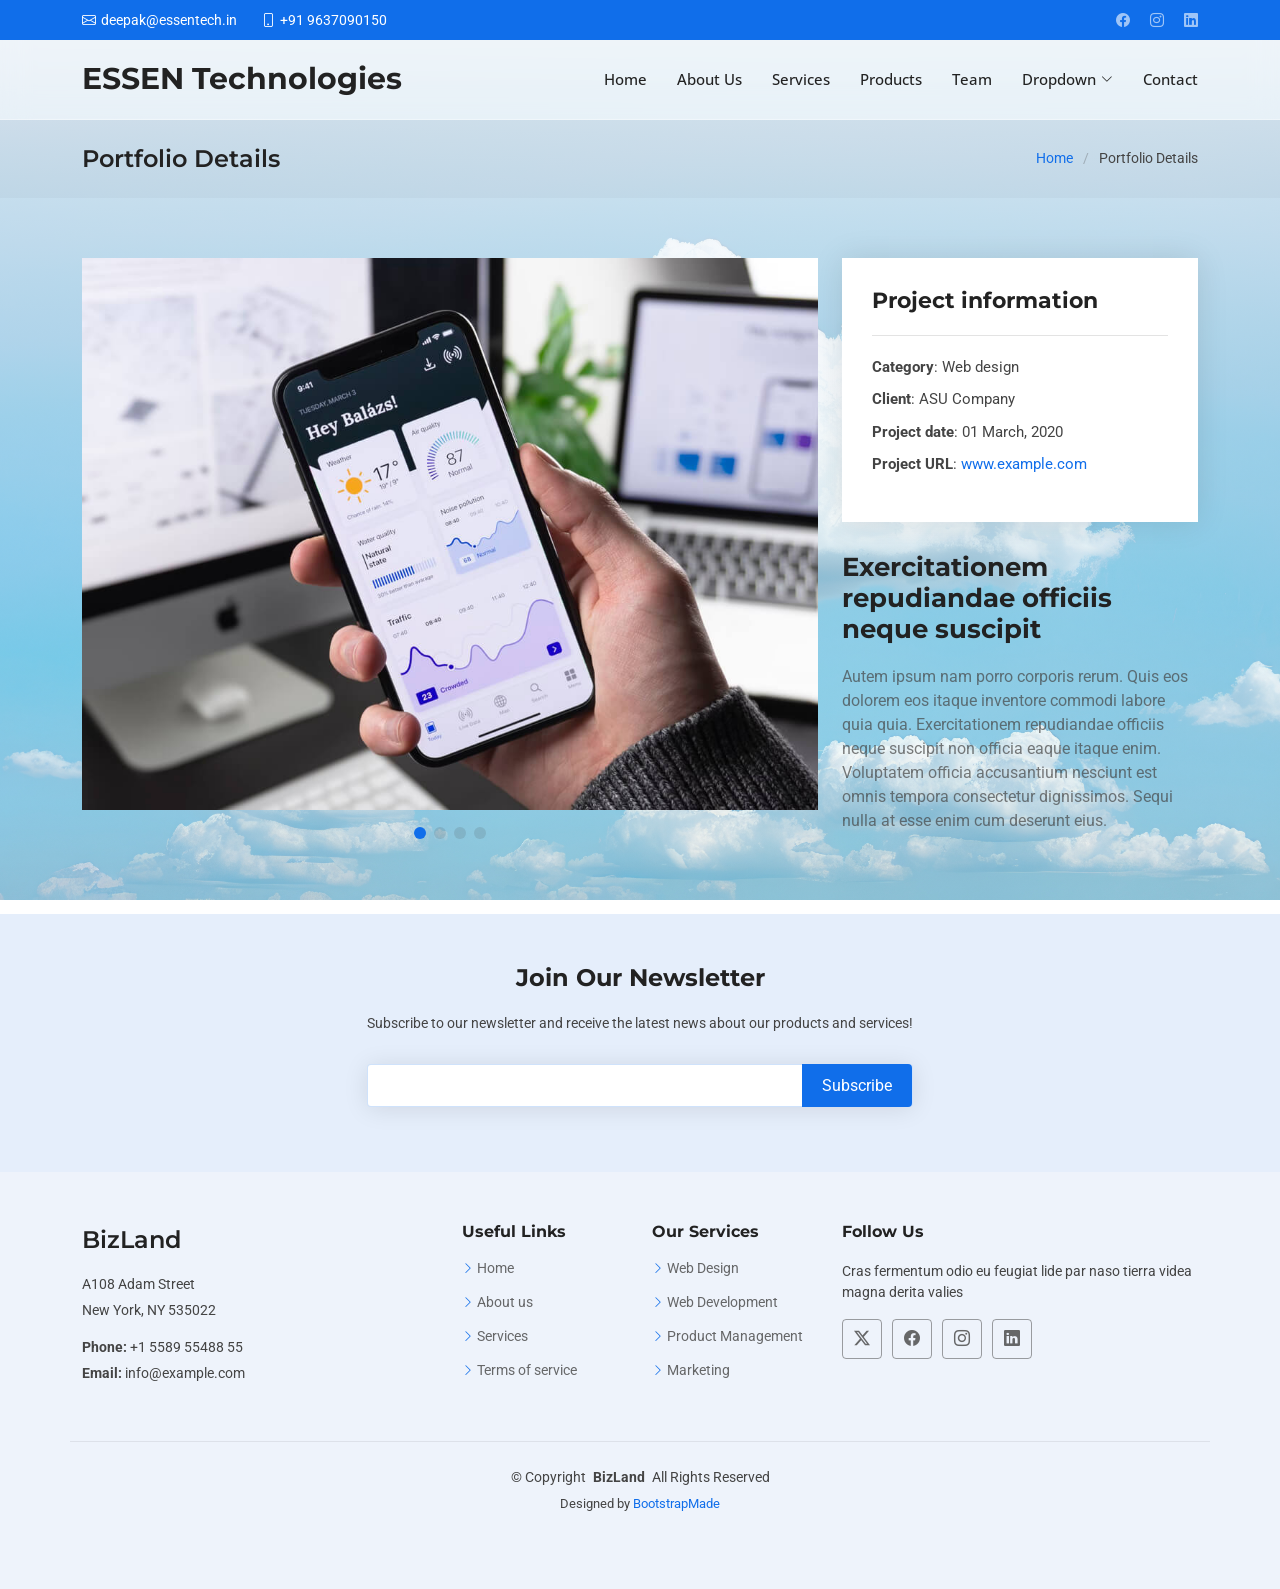
<file: portfolio-details.html>
<!DOCTYPE html>
<html lang="en">

<head>
  <meta charset="utf-8">
  <meta content="width=device-width, initial-scale=1.0" name="viewport">
  <title>Portfolio Details - BizLand Bootstrap Template</title>
  <meta name="description" content="">
  <meta name="keywords" content="">

  <!-- Favicons -->
  <link href="assets/img/favicon.png" rel="icon">
  <link href="assets/img/apple-touch-icon.png" rel="apple-touch-icon">

  <!-- Fonts -->
  <link href="https://fonts.googleapis.com" rel="preconnect">
  <link href="https://fonts.gstatic.com" rel="preconnect" crossorigin>
  <link href="https://fonts.googleapis.com/css2?family=Roboto:ital,wght@0,100;0,300;0,400;0,500;0,700;0,900;1,100;1,300;1,400;1,500;1,700;1,900&family=Open+Sans:ital,wght@0,300;0,400;0,500;0,600;0,700;0,800;1,300;1,400;1,500;1,600;1,700;1,800&family=Montserrat:ital,wght@0,100;0,200;0,300;0,400;0,500;0,600;0,700;0,800;0,900;1,100;1,200;1,300;1,400;1,500;1,600;1,700;1,800;1,900&display=swap" rel="stylesheet">

  <!-- Vendor CSS Files -->
  <link href="assets/vendor/bootstrap/css/bootstrap.min.css" rel="stylesheet">
  <link href="assets/vendor/bootstrap-icons/bootstrap-icons.css" rel="stylesheet">
  <link href="assets/vendor/aos/aos.css" rel="stylesheet">
  <link href="assets/vendor/glightbox/css/glightbox.min.css" rel="stylesheet">
  <link href="assets/vendor/swiper/swiper-bundle.min.css" rel="stylesheet">

  <!-- Main CSS File -->
  <link href="assets/css/main.css" rel="stylesheet">

  <!-- =======================================================
  * Template Name: BizLand
  * Template URL: https://bootstrapmade.com/bizland-bootstrap-business-template/
  * Updated: Dec 05 2024 with Bootstrap v5.3.3
  * Author: BootstrapMade.com
  * License: https://bootstrapmade.com/license/
  ======================================================== -->
</head>

<body class="portfolio-details-page">

  <header id="header" class="header sticky-top">

    <div class="topbar d-flex align-items-center">
      <div class="container d-flex justify-content-center justify-content-md-between">
        <div class="contact-info d-flex align-items-center">
          <i class="bi bi-envelope d-flex align-items-center"><a href="mailto:contact@example.com">deepak@essentech.in</a></i>
          <i class="bi bi-phone d-flex align-items-center ms-4"><span>+91 9637090150</span></i>
        </div>
        <div class="social-links d-none d-md-flex align-items-center">
           <a href="https://www.facebook.com/profile.php?id=61580788670401" target="_blank" class="facebook">
  <i class="bi bi-facebook"></i>
</a>
          <a href="https://www.instagram.com/essen.technologies/" target="_blank" class="instagram">
  <i class="bi bi-instagram"></i>
</a>
          <a href="https://www.linkedin.com/company/essen-technologies/" target="_blank" class="linkedin">
  <i class="bi bi-linkedin"></i>
</a>
        </div>
      </div>
    </div><!-- End Top Bar -->

    <div class="branding d-flex align-items-cente">

      <div class="container position-relative d-flex align-items-center justify-content-between">
        <a href="index.html" class="logo d-flex align-items-center">
          <!-- Uncomment the line below if you also wish to use an image logo -->
          <!-- <img src="assets/img/logo.png" alt=""> -->
          <h1 class="sitename">ESSEN Technologies</h1>
        </a>

        <nav id="navmenu" class="navmenu">
          <ul>
            <li><a href="#hero">Home</a></li>
            <li><a href="#about">About Us</a></li>
            <li><a href="#services">Services</a></li>
            <li><a href="#portfolio">Products</a></li>
            <li><a href="#team">Team</a></li>
            <li class="dropdown"><a href="#"><span>Dropdown</span> <i class="bi bi-chevron-down toggle-dropdown"></i></a>
              <ul>
                <li><a href="#">Dropdown 1</a></li>
                <li class="dropdown"><a href="#"><span>Deep Dropdown</span> <i class="bi bi-chevron-down toggle-dropdown"></i></a>
                  <ul>
                    <li><a href="#">Deep Dropdown 1</a></li>
                    <li><a href="#">Deep Dropdown 2</a></li>
                    <li><a href="#">Deep Dropdown 3</a></li>
                    <li><a href="#">Deep Dropdown 4</a></li>
                    <li><a href="#">Deep Dropdown 5</a></li>
                  </ul>
                </li>
                <li><a href="#">Dropdown 2</a></li>
                <li><a href="#">Dropdown 3</a></li>
                <li><a href="#">Dropdown 4</a></li>
              </ul>
            </li>
            <li><a href="#contact">Contact</a></li>
          </ul>
          <i class="mobile-nav-toggle d-xl-none bi bi-list"></i>
        </nav>

      </div>

    </div>

  </header>

  <main class="main">

    <!-- Page Title -->
    <div class="page-title" data-aos="fade">
      <div class="container d-lg-flex justify-content-between align-items-center">
        <h1 class="mb-2 mb-lg-0">Portfolio Details</h1>
        <nav class="breadcrumbs">
          <ol>
            <li><a href="index.html">Home</a></li>
            <li class="current">Portfolio Details</li>
          </ol>
        </nav>
      </div>
    </div><!-- End Page Title -->

    <!-- Portfolio Details Section -->
    <section id="portfolio-details" class="portfolio-details section">

      <div class="container" data-aos="fade-up" data-aos-delay="100">

        <div class="row gy-4">

          <div class="col-lg-8">
            <div class="portfolio-details-slider swiper init-swiper">

              <script type="application/json" class="swiper-config">
                {
                  "loop": true,
                  "speed": 600,
                  "autoplay": {
                    "delay": 5000
                  },
                  "slidesPerView": "auto",
                  "pagination": {
                    "el": ".swiper-pagination",
                    "type": "bullets",
                    "clickable": true
                  }
                }
              </script>

              <div class="swiper-wrapper align-items-center">

                <div class="swiper-slide">
                  <img src="assets/img/portfolio/app-1.jpg" alt="">
                </div>

                <div class="swiper-slide">
                  <img src="assets/img/portfolio/product-1.jpg" alt="">
                </div>

                <div class="swiper-slide">
                  <img src="assets/img/portfolio/branding-1.jpg" alt="">
                </div>

                <div class="swiper-slide">
                  <img src="assets/img/portfolio/books-1.jpg" alt="">
                </div>

              </div>
              <div class="swiper-pagination"></div>
            </div>
          </div>

          <div class="col-lg-4">
            <div class="portfolio-info" data-aos="fade-up" data-aos-delay="200">
              <h3>Project information</h3>
              <ul>
                <li><strong>Category</strong>: Web design</li>
                <li><strong>Client</strong>: ASU Company</li>
                <li><strong>Project date</strong>: 01 March, 2020</li>
                <li><strong>Project URL</strong>: <a href="#">www.example.com</a></li>
              </ul>
            </div>
            <div class="portfolio-description" data-aos="fade-up" data-aos-delay="300">
              <h2>Exercitationem repudiandae officiis neque suscipit</h2>
              <p>
                Autem ipsum nam porro corporis rerum. Quis eos dolorem eos itaque inventore commodi labore quia quia. Exercitationem repudiandae officiis neque suscipit non officia eaque itaque enim. Voluptatem officia accusantium nesciunt est omnis tempora consectetur dignissimos. Sequi nulla at esse enim cum deserunt eius.
              </p>
            </div>
          </div>

        </div>

      </div>

    </section><!-- /Portfolio Details Section -->

  </main>

  <footer id="footer" class="footer">

    <div class="footer-newsletter">
      <div class="container">
        <div class="row justify-content-center text-center">
          <div class="col-lg-6">
            <h4>Join Our Newsletter</h4>
            <p>Subscribe to our newsletter and receive the latest news about our products and services!</p>
            <form action="forms/newsletter.php" method="post" class="php-email-form">
              <div class="newsletter-form"><input type="email" name="email"><input type="submit" value="Subscribe"></div>
              <div class="loading">Loading</div>
              <div class="error-message"></div>
              <div class="sent-message">Your subscription request has been sent. Thank you!</div>
            </form>
          </div>
        </div>
      </div>
    </div>

    <div class="container footer-top">
      <div class="row gy-4">
        <div class="col-lg-4 col-md-6 footer-about">
          <a href="index.html" class="d-flex align-items-center">
            <span class="sitename">BizLand</span>
          </a>
          <div class="footer-contact pt-3">
            <p>A108 Adam Street</p>
            <p>New York, NY 535022</p>
            <p class="mt-3"><strong>Phone:</strong> <span>+1 5589 55488 55</span></p>
            <p><strong>Email:</strong> <span>info@example.com</span></p>
          </div>
        </div>

        <div class="col-lg-2 col-md-3 footer-links">
          <h4>Useful Links</h4>
          <ul>
            <li><i class="bi bi-chevron-right"></i> <a href="#">Home</a></li>
            <li><i class="bi bi-chevron-right"></i> <a href="#">About us</a></li>
            <li><i class="bi bi-chevron-right"></i> <a href="#">Services</a></li>
            <li><i class="bi bi-chevron-right"></i> <a href="#">Terms of service</a></li>
          </ul>
        </div>

        <div class="col-lg-2 col-md-3 footer-links">
          <h4>Our Services</h4>
          <ul>
            <li><i class="bi bi-chevron-right"></i> <a href="#">Web Design</a></li>
            <li><i class="bi bi-chevron-right"></i> <a href="#">Web Development</a></li>
            <li><i class="bi bi-chevron-right"></i> <a href="#">Product Management</a></li>
            <li><i class="bi bi-chevron-right"></i> <a href="#">Marketing</a></li>
          </ul>
        </div>

        <div class="col-lg-4 col-md-12">
          <h4>Follow Us</h4>
          <p>Cras fermentum odio eu feugiat lide par naso tierra videa magna derita valies</p>
          <div class="social-links d-flex">
            <a href=""><i class="bi bi-twitter-x"></i></a>
            <a href=""><i class="bi bi-facebook"></i></a>
            <a href=""><i class="bi bi-instagram"></i></a>
            <a href=""><i class="bi bi-linkedin"></i></a>
          </div>
        </div>

      </div>
    </div>

    <div class="container copyright text-center mt-4">
      <p>© <span>Copyright</span> <strong class="px-1 sitename">BizLand</strong> <span>All Rights Reserved</span></p>
      <div class="credits">
        <!-- All the links in the footer should remain intact. -->
        <!-- You can delete the links only if you've purchased the pro version. -->
        <!-- Licensing information: https://bootstrapmade.com/license/ -->
        <!-- Purchase the pro version with working PHP/AJAX contact form: [buy-url] -->
        Designed by <a href="https://bootstrapmade.com/">BootstrapMade</a>
      </div>
    </div>

  </footer>

  <!-- Scroll Top -->
  <a href="#" id="scroll-top" class="scroll-top d-flex align-items-center justify-content-center"><i class="bi bi-arrow-up-short"></i></a>

  <!-- Preloader -->
  <div id="preloader">
    <div></div>
    <div></div>
    <div></div>
    <div></div>
  </div>

  <!-- Vendor JS Files -->
  <script src="assets/vendor/bootstrap/js/bootstrap.bundle.min.js"></script>
  <script src="assets/vendor/php-email-form/validate.js"></script>
  <script src="assets/vendor/aos/aos.js"></script>
  <script src="assets/vendor/glightbox/js/glightbox.min.js"></script>
  <script src="assets/vendor/waypoints/noframework.waypoints.js"></script>
  <script src="assets/vendor/purecounter/purecounter_vanilla.js"></script>
  <script src="assets/vendor/swiper/swiper-bundle.min.js"></script>
  <script src="assets/vendor/imagesloaded/imagesloaded.pkgd.min.js"></script>
  <script src="assets/vendor/isotope-layout/isotope.pkgd.min.js"></script>

  <!-- Main JS File -->
  <script src="assets/js/main.js"></script>

</body>

</html>
</file>
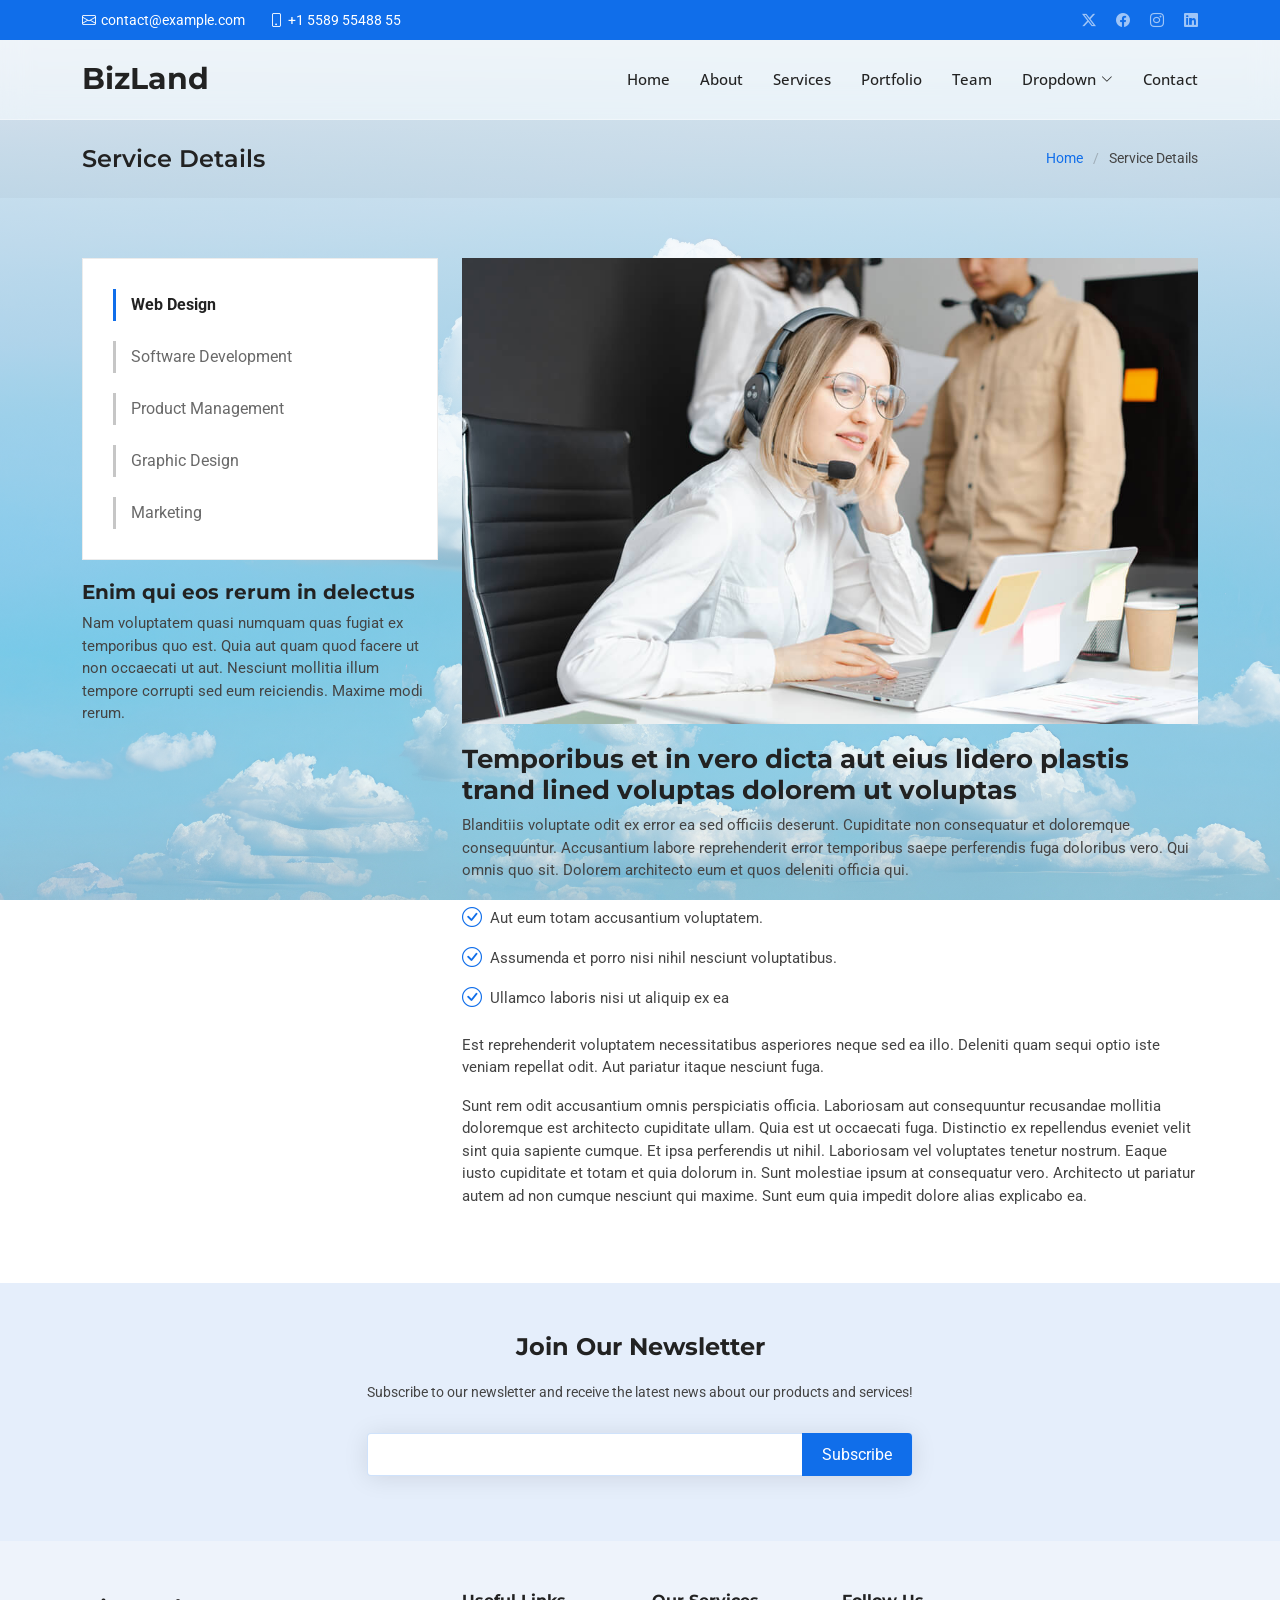
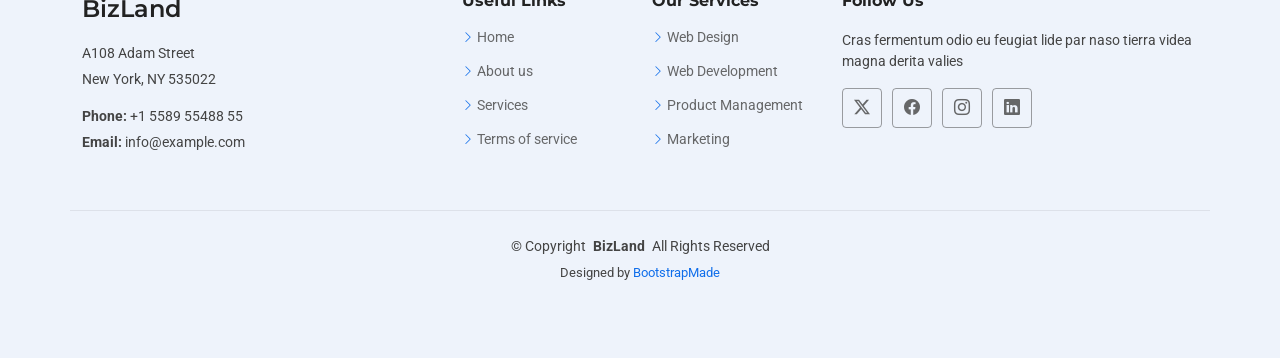
<file: service-details.html>
<!DOCTYPE html>
<html lang="en">

<head>
  <meta charset="utf-8">
  <meta content="width=device-width, initial-scale=1.0" name="viewport">
  <title>Service Details - BizLand Bootstrap Template</title>
  <meta name="description" content="">
  <meta name="keywords" content="">

  <!-- Favicons -->
  <link href="assets/img/favicon.png" rel="icon">
  <link href="assets/img/apple-touch-icon.png" rel="apple-touch-icon">

  <!-- Fonts -->
  <link href="https://fonts.googleapis.com" rel="preconnect">
  <link href="https://fonts.gstatic.com" rel="preconnect" crossorigin>
  <link href="https://fonts.googleapis.com/css2?family=Roboto:ital,wght@0,100;0,300;0,400;0,500;0,700;0,900;1,100;1,300;1,400;1,500;1,700;1,900&family=Open+Sans:ital,wght@0,300;0,400;0,500;0,600;0,700;0,800;1,300;1,400;1,500;1,600;1,700;1,800&family=Montserrat:ital,wght@0,100;0,200;0,300;0,400;0,500;0,600;0,700;0,800;0,900;1,100;1,200;1,300;1,400;1,500;1,600;1,700;1,800;1,900&display=swap" rel="stylesheet">

  <!-- Vendor CSS Files -->
  <link href="assets/vendor/bootstrap/css/bootstrap.min.css" rel="stylesheet">
  <link href="assets/vendor/bootstrap-icons/bootstrap-icons.css" rel="stylesheet">
  <link href="assets/vendor/aos/aos.css" rel="stylesheet">
  <link href="assets/vendor/glightbox/css/glightbox.min.css" rel="stylesheet">
  <link href="assets/vendor/swiper/swiper-bundle.min.css" rel="stylesheet">

  <!-- Main CSS File -->
  <link href="assets/css/main.css" rel="stylesheet">

  <!-- =======================================================
  * Template Name: BizLand
  * Template URL: https://bootstrapmade.com/bizland-bootstrap-business-template/
  * Updated: Dec 05 2024 with Bootstrap v5.3.3
  * Author: BootstrapMade.com
  * License: https://bootstrapmade.com/license/
  ======================================================== -->
</head>

<body class="service-details-page">

  <header id="header" class="header sticky-top">

    <div class="topbar d-flex align-items-center">
      <div class="container d-flex justify-content-center justify-content-md-between">
        <div class="contact-info d-flex align-items-center">
          <i class="bi bi-envelope d-flex align-items-center"><a href="mailto:contact@example.com">contact@example.com</a></i>
          <i class="bi bi-phone d-flex align-items-center ms-4"><span>+1 5589 55488 55</span></i>
        </div>
        <div class="social-links d-none d-md-flex align-items-center">
          <a href="#" class="twitter"><i class="bi bi-twitter-x"></i></a>
          <a href="#" class="facebook"><i class="bi bi-facebook"></i></a>
          <a href="#" class="instagram"><i class="bi bi-instagram"></i></a>
          <a href="#" class="linkedin"><i class="bi bi-linkedin"></i></a>
        </div>
      </div>
    </div><!-- End Top Bar -->

    <div class="branding d-flex align-items-cente">

      <div class="container position-relative d-flex align-items-center justify-content-between">
        <a href="index.html" class="logo d-flex align-items-center">
          <!-- Uncomment the line below if you also wish to use an image logo -->
          <!-- <img src="assets/img/logo.png" alt=""> -->
          <h1 class="sitename">BizLand</h1>
        </a>

        <nav id="navmenu" class="navmenu">
          <ul>
            <li><a href="#hero">Home</a></li>
            <li><a href="#about">About</a></li>
            <li><a href="#services">Services</a></li>
            <li><a href="#portfolio">Portfolio</a></li>
            <li><a href="#team">Team</a></li>
            <li class="dropdown"><a href="#"><span>Dropdown</span> <i class="bi bi-chevron-down toggle-dropdown"></i></a>
              <ul>
                <li><a href="#">Dropdown 1</a></li>
                <li class="dropdown"><a href="#"><span>Deep Dropdown</span> <i class="bi bi-chevron-down toggle-dropdown"></i></a>
                  <ul>
                    <li><a href="#">Deep Dropdown 1</a></li>
                    <li><a href="#">Deep Dropdown 2</a></li>
                    <li><a href="#">Deep Dropdown 3</a></li>
                    <li><a href="#">Deep Dropdown 4</a></li>
                    <li><a href="#">Deep Dropdown 5</a></li>
                  </ul>
                </li>
                <li><a href="#">Dropdown 2</a></li>
                <li><a href="#">Dropdown 3</a></li>
                <li><a href="#">Dropdown 4</a></li>
              </ul>
            </li>
            <li><a href="#contact">Contact</a></li>
          </ul>
          <i class="mobile-nav-toggle d-xl-none bi bi-list"></i>
        </nav>

      </div>

    </div>

  </header>

  <main class="main">

    <!-- Page Title -->
    <div class="page-title" data-aos="fade">
      <div class="container d-lg-flex justify-content-between align-items-center">
        <h1 class="mb-2 mb-lg-0">Service Details</h1>
        <nav class="breadcrumbs">
          <ol>
            <li><a href="index.html">Home</a></li>
            <li class="current">Service Details</li>
          </ol>
        </nav>
      </div>
    </div><!-- End Page Title -->

    <!-- Service Details Section -->
    <section id="service-details" class="service-details section">

      <div class="container">

        <div class="row gy-4">

          <div class="col-lg-4" data-aos="fade-up" data-aos-delay="100">
            <div class="services-list">
              <a href="#" class="active">Web Design</a>
              <a href="#">Software Development</a>
              <a href="#">Product Management</a>
              <a href="#">Graphic Design</a>
              <a href="#">Marketing</a>
            </div>

            <h4>Enim qui eos rerum in delectus</h4>
            <p>Nam voluptatem quasi numquam quas fugiat ex temporibus quo est. Quia aut quam quod facere ut non occaecati ut aut. Nesciunt mollitia illum tempore corrupti sed eum reiciendis. Maxime modi rerum.</p>
          </div>

          <div class="col-lg-8" data-aos="fade-up" data-aos-delay="200">
            <img src="assets/img/services.jpg" alt="" class="img-fluid services-img">
            <h3>Temporibus et in vero dicta aut eius lidero plastis trand lined voluptas dolorem ut voluptas</h3>
            <p>
              Blanditiis voluptate odit ex error ea sed officiis deserunt. Cupiditate non consequatur et doloremque consequuntur. Accusantium labore reprehenderit error temporibus saepe perferendis fuga doloribus vero. Qui omnis quo sit. Dolorem architecto eum et quos deleniti officia qui.
            </p>
            <ul>
              <li><i class="bi bi-check-circle"></i> <span>Aut eum totam accusantium voluptatem.</span></li>
              <li><i class="bi bi-check-circle"></i> <span>Assumenda et porro nisi nihil nesciunt voluptatibus.</span></li>
              <li><i class="bi bi-check-circle"></i> <span>Ullamco laboris nisi ut aliquip ex ea</span></li>
            </ul>
            <p>
              Est reprehenderit voluptatem necessitatibus asperiores neque sed ea illo. Deleniti quam sequi optio iste veniam repellat odit. Aut pariatur itaque nesciunt fuga.
            </p>
            <p>
              Sunt rem odit accusantium omnis perspiciatis officia. Laboriosam aut consequuntur recusandae mollitia doloremque est architecto cupiditate ullam. Quia est ut occaecati fuga. Distinctio ex repellendus eveniet velit sint quia sapiente cumque. Et ipsa perferendis ut nihil. Laboriosam vel voluptates tenetur nostrum. Eaque iusto cupiditate et totam et quia dolorum in. Sunt molestiae ipsum at consequatur vero. Architecto ut pariatur autem ad non cumque nesciunt qui maxime. Sunt eum quia impedit dolore alias explicabo ea.
            </p>
          </div>

        </div>

      </div>

    </section><!-- /Service Details Section -->

  </main>

  <footer id="footer" class="footer">

    <div class="footer-newsletter">
      <div class="container">
        <div class="row justify-content-center text-center">
          <div class="col-lg-6">
            <h4>Join Our Newsletter</h4>
            <p>Subscribe to our newsletter and receive the latest news about our products and services!</p>
            <form action="forms/newsletter.php" method="post" class="php-email-form">
              <div class="newsletter-form"><input type="email" name="email"><input type="submit" value="Subscribe"></div>
              <div class="loading">Loading</div>
              <div class="error-message"></div>
              <div class="sent-message">Your subscription request has been sent. Thank you!</div>
            </form>
          </div>
        </div>
      </div>
    </div>

    <div class="container footer-top">
      <div class="row gy-4">
        <div class="col-lg-4 col-md-6 footer-about">
          <a href="index.html" class="d-flex align-items-center">
            <span class="sitename">BizLand</span>
          </a>
          <div class="footer-contact pt-3">
            <p>A108 Adam Street</p>
            <p>New York, NY 535022</p>
            <p class="mt-3"><strong>Phone:</strong> <span>+1 5589 55488 55</span></p>
            <p><strong>Email:</strong> <span>info@example.com</span></p>
          </div>
        </div>

        <div class="col-lg-2 col-md-3 footer-links">
          <h4>Useful Links</h4>
          <ul>
            <li><i class="bi bi-chevron-right"></i> <a href="#">Home</a></li>
            <li><i class="bi bi-chevron-right"></i> <a href="#">About us</a></li>
            <li><i class="bi bi-chevron-right"></i> <a href="#">Services</a></li>
            <li><i class="bi bi-chevron-right"></i> <a href="#">Terms of service</a></li>
          </ul>
        </div>

        <div class="col-lg-2 col-md-3 footer-links">
          <h4>Our Services</h4>
          <ul>
            <li><i class="bi bi-chevron-right"></i> <a href="#">Web Design</a></li>
            <li><i class="bi bi-chevron-right"></i> <a href="#">Web Development</a></li>
            <li><i class="bi bi-chevron-right"></i> <a href="#">Product Management</a></li>
            <li><i class="bi bi-chevron-right"></i> <a href="#">Marketing</a></li>
          </ul>
        </div>

        <div class="col-lg-4 col-md-12">
          <h4>Follow Us</h4>
          <p>Cras fermentum odio eu feugiat lide par naso tierra videa magna derita valies</p>
          <div class="social-links d-flex">
            <a href=""><i class="bi bi-twitter-x"></i></a>
            <a href=""><i class="bi bi-facebook"></i></a>
            <a href=""><i class="bi bi-instagram"></i></a>
            <a href=""><i class="bi bi-linkedin"></i></a>
          </div>
        </div>

      </div>
    </div>

    <div class="container copyright text-center mt-4">
      <p>© <span>Copyright</span> <strong class="px-1 sitename">BizLand</strong> <span>All Rights Reserved</span></p>
      <div class="credits">
        <!-- All the links in the footer should remain intact. -->
        <!-- You can delete the links only if you've purchased the pro version. -->
        <!-- Licensing information: https://bootstrapmade.com/license/ -->
        <!-- Purchase the pro version with working PHP/AJAX contact form: [buy-url] -->
        Designed by <a href="https://bootstrapmade.com/">BootstrapMade</a>
      </div>
    </div>

  </footer>

  <!-- Scroll Top -->
  <a href="#" id="scroll-top" class="scroll-top d-flex align-items-center justify-content-center"><i class="bi bi-arrow-up-short"></i></a>

  <!-- Preloader -->
  <div id="preloader">
    <div></div>
    <div></div>
    <div></div>
    <div></div>
  </div>

  <!-- Vendor JS Files -->
  <script src="assets/vendor/bootstrap/js/bootstrap.bundle.min.js"></script>
  <script src="assets/vendor/php-email-form/validate.js"></script>
  <script src="assets/vendor/aos/aos.js"></script>
  <script src="assets/vendor/glightbox/js/glightbox.min.js"></script>
  <script src="assets/vendor/waypoints/noframework.waypoints.js"></script>
  <script src="assets/vendor/purecounter/purecounter_vanilla.js"></script>
  <script src="assets/vendor/swiper/swiper-bundle.min.js"></script>
  <script src="assets/vendor/imagesloaded/imagesloaded.pkgd.min.js"></script>
  <script src="assets/vendor/isotope-layout/isotope.pkgd.min.js"></script>

  <!-- Main JS File -->
  <script src="assets/js/main.js"></script>

</body>

</html>
</file>
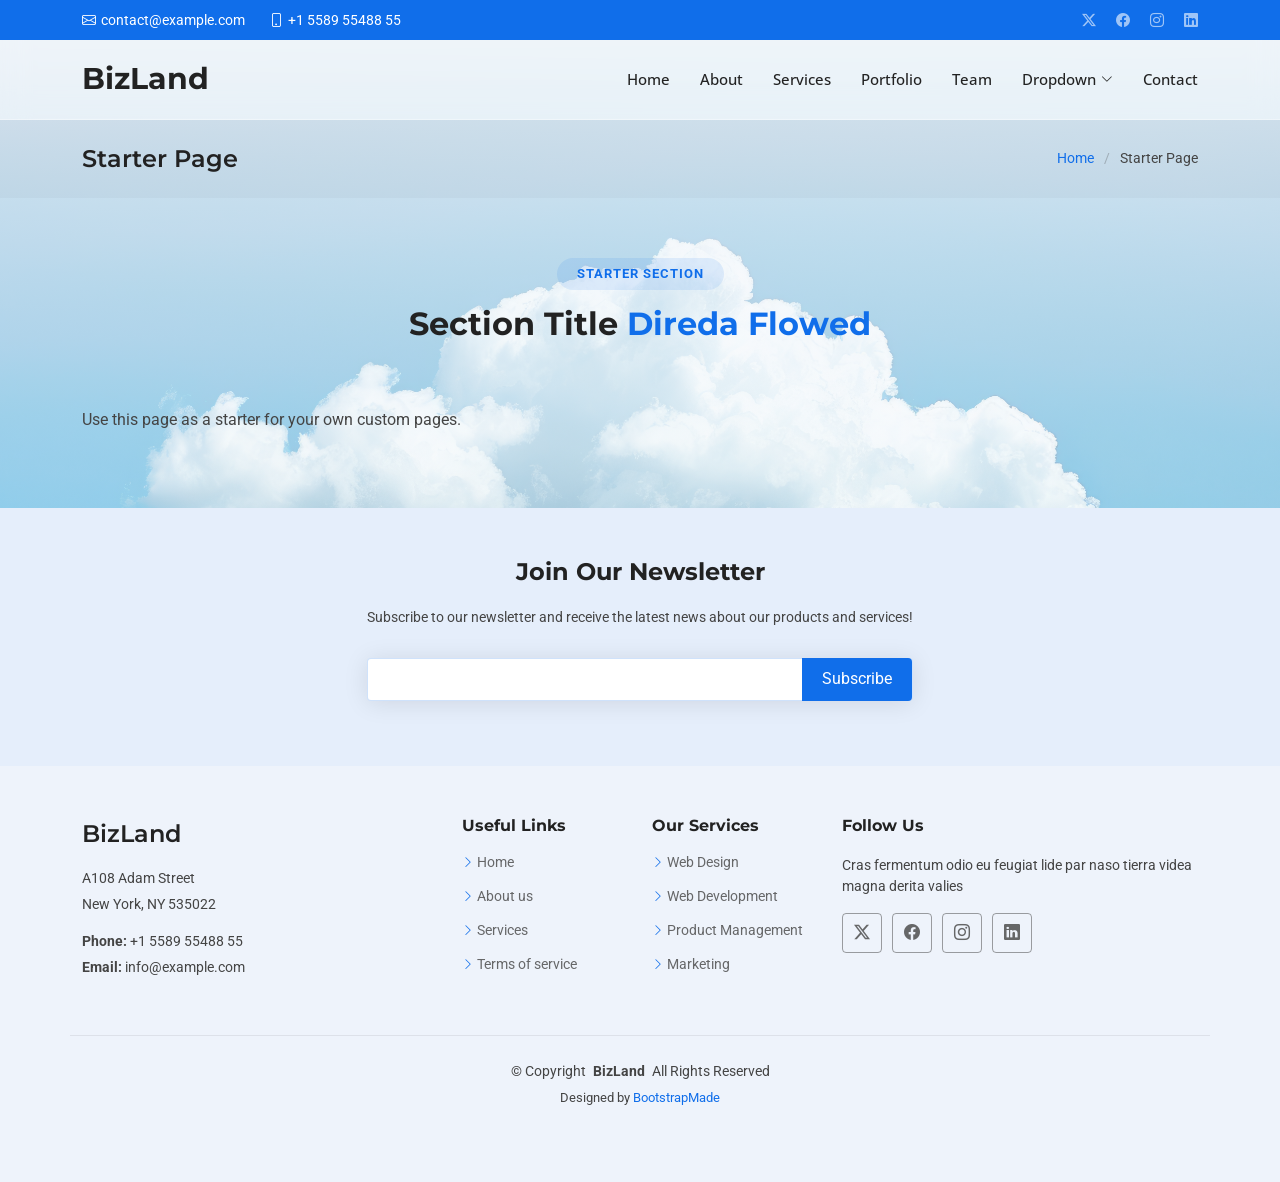
<file: starter-page.html>
<!DOCTYPE html>
<html lang="en">

<head>
  <meta charset="utf-8">
  <meta content="width=device-width, initial-scale=1.0" name="viewport">
  <title>Starter Page - BizLand Bootstrap Template</title>
  <meta name="description" content="">
  <meta name="keywords" content="">

  <!-- Favicons -->
  <link href="assets/img/favicon.png" rel="icon">
  <link href="assets/img/apple-touch-icon.png" rel="apple-touch-icon">

  <!-- Fonts -->
  <link href="https://fonts.googleapis.com" rel="preconnect">
  <link href="https://fonts.gstatic.com" rel="preconnect" crossorigin>
  <link href="https://fonts.googleapis.com/css2?family=Roboto:ital,wght@0,100;0,300;0,400;0,500;0,700;0,900;1,100;1,300;1,400;1,500;1,700;1,900&family=Open+Sans:ital,wght@0,300;0,400;0,500;0,600;0,700;0,800;1,300;1,400;1,500;1,600;1,700;1,800&family=Montserrat:ital,wght@0,100;0,200;0,300;0,400;0,500;0,600;0,700;0,800;0,900;1,100;1,200;1,300;1,400;1,500;1,600;1,700;1,800;1,900&display=swap" rel="stylesheet">

  <!-- Vendor CSS Files -->
  <link href="assets/vendor/bootstrap/css/bootstrap.min.css" rel="stylesheet">
  <link href="assets/vendor/bootstrap-icons/bootstrap-icons.css" rel="stylesheet">
  <link href="assets/vendor/aos/aos.css" rel="stylesheet">
  <link href="assets/vendor/glightbox/css/glightbox.min.css" rel="stylesheet">
  <link href="assets/vendor/swiper/swiper-bundle.min.css" rel="stylesheet">

  <!-- Main CSS File -->
  <link href="assets/css/main.css" rel="stylesheet">

  <!-- =======================================================
  * Template Name: BizLand
  * Template URL: https://bootstrapmade.com/bizland-bootstrap-business-template/
  * Updated: Dec 05 2024 with Bootstrap v5.3.3
  * Author: BootstrapMade.com
  * License: https://bootstrapmade.com/license/
  ======================================================== -->
</head>

<body class="starter-page-page">

  <header id="header" class="header sticky-top">

    <div class="topbar d-flex align-items-center">
      <div class="container d-flex justify-content-center justify-content-md-between">
        <div class="contact-info d-flex align-items-center">
          <i class="bi bi-envelope d-flex align-items-center"><a href="mailto:contact@example.com">contact@example.com</a></i>
          <i class="bi bi-phone d-flex align-items-center ms-4"><span>+1 5589 55488 55</span></i>
        </div>
        <div class="social-links d-none d-md-flex align-items-center">
          <a href="#" class="twitter"><i class="bi bi-twitter-x"></i></a>
          <a href="#" class="facebook"><i class="bi bi-facebook"></i></a>
          <a href="#" class="instagram"><i class="bi bi-instagram"></i></a>
          <a href="#" class="linkedin"><i class="bi bi-linkedin"></i></a>
        </div>
      </div>
    </div><!-- End Top Bar -->

    <div class="branding d-flex align-items-cente">

      <div class="container position-relative d-flex align-items-center justify-content-between">
        <a href="index.html" class="logo d-flex align-items-center">
          <!-- Uncomment the line below if you also wish to use an image logo -->
          <!-- <img src="assets/img/logo.png" alt=""> -->
          <h1 class="sitename">BizLand</h1>
        </a>

        <nav id="navmenu" class="navmenu">
          <ul>
            <li><a href="#hero">Home</a></li>
            <li><a href="#about">About</a></li>
            <li><a href="#services">Services</a></li>
            <li><a href="#portfolio">Portfolio</a></li>
            <li><a href="#team">Team</a></li>
            <li class="dropdown"><a href="#"><span>Dropdown</span> <i class="bi bi-chevron-down toggle-dropdown"></i></a>
              <ul>
                <li><a href="#">Dropdown 1</a></li>
                <li class="dropdown"><a href="#"><span>Deep Dropdown</span> <i class="bi bi-chevron-down toggle-dropdown"></i></a>
                  <ul>
                    <li><a href="#">Deep Dropdown 1</a></li>
                    <li><a href="#">Deep Dropdown 2</a></li>
                    <li><a href="#">Deep Dropdown 3</a></li>
                    <li><a href="#">Deep Dropdown 4</a></li>
                    <li><a href="#">Deep Dropdown 5</a></li>
                  </ul>
                </li>
                <li><a href="#">Dropdown 2</a></li>
                <li><a href="#">Dropdown 3</a></li>
                <li><a href="#">Dropdown 4</a></li>
              </ul>
            </li>
            <li><a href="#contact">Contact</a></li>
          </ul>
          <i class="mobile-nav-toggle d-xl-none bi bi-list"></i>
        </nav>

      </div>

    </div>

  </header>

  <main class="main">

    <!-- Page Title -->
    <div class="page-title" data-aos="fade">
      <div class="container d-lg-flex justify-content-between align-items-center">
        <h1 class="mb-2 mb-lg-0">Starter Page</h1>
        <nav class="breadcrumbs">
          <ol>
            <li><a href="index.html">Home</a></li>
            <li class="current">Starter Page</li>
          </ol>
        </nav>
      </div>
    </div><!-- End Page Title -->

    <!-- Starter Section Section -->
    <section id="starter-section" class="starter-section section">

      <!-- Section Title -->
      <div class="container section-title" data-aos="fade-up">
        <h2>Starter Section</h2>
        <p><span>Section Title</span> <span class="description-title">Direda Flowed</span></p>
      </div><!-- End Section Title -->

      <div class="container" data-aos="fade-up">
        <p>Use this page as a starter for your own custom pages.</p>
      </div>

    </section><!-- /Starter Section Section -->

  </main>

  <footer id="footer" class="footer">

    <div class="footer-newsletter">
      <div class="container">
        <div class="row justify-content-center text-center">
          <div class="col-lg-6">
            <h4>Join Our Newsletter</h4>
            <p>Subscribe to our newsletter and receive the latest news about our products and services!</p>
            <form action="forms/newsletter.php" method="post" class="php-email-form">
              <div class="newsletter-form"><input type="email" name="email"><input type="submit" value="Subscribe"></div>
              <div class="loading">Loading</div>
              <div class="error-message"></div>
              <div class="sent-message">Your subscription request has been sent. Thank you!</div>
            </form>
          </div>
        </div>
      </div>
    </div>

    <div class="container footer-top">
      <div class="row gy-4">
        <div class="col-lg-4 col-md-6 footer-about">
          <a href="index.html" class="d-flex align-items-center">
            <span class="sitename">BizLand</span>
          </a>
          <div class="footer-contact pt-3">
            <p>A108 Adam Street</p>
            <p>New York, NY 535022</p>
            <p class="mt-3"><strong>Phone:</strong> <span>+1 5589 55488 55</span></p>
            <p><strong>Email:</strong> <span>info@example.com</span></p>
          </div>
        </div>

        <div class="col-lg-2 col-md-3 footer-links">
          <h4>Useful Links</h4>
          <ul>
            <li><i class="bi bi-chevron-right"></i> <a href="#">Home</a></li>
            <li><i class="bi bi-chevron-right"></i> <a href="#">About us</a></li>
            <li><i class="bi bi-chevron-right"></i> <a href="#">Services</a></li>
            <li><i class="bi bi-chevron-right"></i> <a href="#">Terms of service</a></li>
          </ul>
        </div>

        <div class="col-lg-2 col-md-3 footer-links">
          <h4>Our Services</h4>
          <ul>
            <li><i class="bi bi-chevron-right"></i> <a href="#">Web Design</a></li>
            <li><i class="bi bi-chevron-right"></i> <a href="#">Web Development</a></li>
            <li><i class="bi bi-chevron-right"></i> <a href="#">Product Management</a></li>
            <li><i class="bi bi-chevron-right"></i> <a href="#">Marketing</a></li>
          </ul>
        </div>

        <div class="col-lg-4 col-md-12">
          <h4>Follow Us</h4>
          <p>Cras fermentum odio eu feugiat lide par naso tierra videa magna derita valies</p>
          <div class="social-links d-flex">
            <a href=""><i class="bi bi-twitter-x"></i></a>
            <a href=""><i class="bi bi-facebook"></i></a>
            <a href=""><i class="bi bi-instagram"></i></a>
            <a href=""><i class="bi bi-linkedin"></i></a>
          </div>
        </div>

      </div>
    </div>

    <div class="container copyright text-center mt-4">
      <p>© <span>Copyright</span> <strong class="px-1 sitename">BizLand</strong> <span>All Rights Reserved</span></p>
      <div class="credits">
        <!-- All the links in the footer should remain intact. -->
        <!-- You can delete the links only if you've purchased the pro version. -->
        <!-- Licensing information: https://bootstrapmade.com/license/ -->
        <!-- Purchase the pro version with working PHP/AJAX contact form: [buy-url] -->
        Designed by <a href="https://bootstrapmade.com/">BootstrapMade</a>
      </div>
    </div>

  </footer>

  <!-- Scroll Top -->
  <a href="#" id="scroll-top" class="scroll-top d-flex align-items-center justify-content-center"><i class="bi bi-arrow-up-short"></i></a>

  <!-- Preloader -->
  <div id="preloader">
    <div></div>
    <div></div>
    <div></div>
    <div></div>
  </div>

  <!-- Vendor JS Files -->
  <script src="assets/vendor/bootstrap/js/bootstrap.bundle.min.js"></script>
  <script src="assets/vendor/php-email-form/validate.js"></script>
  <script src="assets/vendor/aos/aos.js"></script>
  <script src="assets/vendor/glightbox/js/glightbox.min.js"></script>
  <script src="assets/vendor/waypoints/noframework.waypoints.js"></script>
  <script src="assets/vendor/purecounter/purecounter_vanilla.js"></script>
  <script src="assets/vendor/swiper/swiper-bundle.min.js"></script>
  <script src="assets/vendor/imagesloaded/imagesloaded.pkgd.min.js"></script>
  <script src="assets/vendor/isotope-layout/isotope.pkgd.min.js"></script>

  <!-- Main JS File -->
  <script src="assets/js/main.js"></script>

</body>

</html>
</file>
<file: assets/css/main.css>
/**
* Template Name: BizLand
* Template URL: https://bootstrapmade.com/bizland-bootstrap-business-template/
* Updated: Dec 05 2024 with Bootstrap v5.3.3
* Author: BootstrapMade.com
* License: https://bootstrapmade.com/license/
*/

/*--------------------------------------------------------------
# Font & Color Variables
# Help: https://bootstrapmade.com/color-system/
--------------------------------------------------------------*/
/* Fonts */
:root {
  --default-font: "Roboto",  system-ui, -apple-system, "Segoe UI", Roboto, "Helvetica Neue", Arial, "Noto Sans", "Liberation Sans", sans-serif, "Apple Color Emoji", "Segoe UI Emoji", "Segoe UI Symbol", "Noto Color Emoji";
  --heading-font: "Montserrat",  sans-serif;
  --nav-font: "Open Sans",  sans-serif;
}

/* Global Colors - The following color variables are used throughout the website. Updating them here will change the color scheme of the entire website */
:root { 
  --background-color: #eef3fb; /* Background color for the entire website, including individual sections */
  --default-color: #444444; /* Default color used for the majority of the text content across the entire website */
  --heading-color: #222222; /* Color for headings, subheadings and title throughout the website */
  --accent-color: #106eea; /* Accent color that represents your brand on the website. It's used for buttons, links, and other elements that need to stand out */
  --surface-color: #ffffff; /* The surface color is used as a background of boxed elements within sections, such as cards, icon boxes, or other elements that require a visual separation from the global background. */
  --contrast-color: #ffffff; /* Contrast color for text, ensuring readability against backgrounds of accent, heading, or default colors. */
}

/* Nav Menu Colors - The following color variables are used specifically for the navigation menu. They are separate from the global colors to allow for more customization options */
:root {
  --nav-color: #222222;  /* The default color of the main navmenu links */
  --nav-hover-color: #106eea; /* Applied to main navmenu links when they are hovered over or active */
  --nav-mobile-background-color: #ffffff; /* Used as the background color for mobile navigation menu */
  --nav-dropdown-background-color: #ffffff; /* Used as the background color for dropdown items that appear when hovering over primary navigation items */
  --nav-dropdown-color: #222222; /* Used for navigation links of the dropdown items in the navigation menu. */
  --nav-dropdown-hover-color: #106eea; /* Similar to --nav-hover-color, this color is applied to dropdown navigation links when they are hovered over. */
}

/* Color Presets - These classes override global colors when applied to any section or element, providing reuse of the sam color scheme. */

.light-background {
  --background-color: #f5f9ff;
  --surface-color: #ffffff;
}

.dark-background {
  --background-color: #060606;
  --default-color: #ffffff;
  --heading-color: #ffffff;
  --surface-color: #252525;
  --contrast-color: #ffffff;
}

/* Smooth scroll */
:root {
  scroll-behavior: smooth;
}

/*--------------------------------------------------------------
# General Styling & Shared Classes
--------------------------------------------------------------*/
body {
  color: var(--default-color);
  font-family: var(--default-font);

background:
linear-gradient(rgba(245,248,252,0.94), rgba(245,248,252,0.25)),
url("../img/cloud-bg.jpg");

  background-size: cover;
  background-position: center;
  background-attachment: fixed;
}

a {
  color: var(--accent-color);
  text-decoration: none;
  transition: 0.3s;
}

a:hover {
  color: color-mix(in srgb, var(--accent-color), transparent 25%);
  text-decoration: none;
}

h1,
h2,
h3,
h4,
h5,
h6 {
  color: var(--heading-color);
  font-family: var(--heading-font);
}

/* PHP Email Form Messages
------------------------------*/
.php-email-form .error-message {
  display: none;
  background: #df1529;
  color: #ffffff;
  text-align: left;
  padding: 15px;
  margin-bottom: 24px;
  font-weight: 600;
}

.php-email-form .sent-message {
  display: none;
  color: #ffffff;
  background: #059652;
  text-align: center;
  padding: 15px;
  margin-bottom: 24px;
  font-weight: 600;
}

.php-email-form .loading {
  display: none;
  background: var(--surface-color);
  text-align: center;
  padding: 15px;
  margin-bottom: 24px;
}

.php-email-form .loading:before {
  content: "";
  display: inline-block;
  border-radius: 50%;
  width: 24px;
  height: 24px;
  margin: 0 10px -6px 0;
  border: 3px solid var(--accent-color);
  border-top-color: var(--surface-color);
  animation: php-email-form-loading 1s linear infinite;
}

@keyframes php-email-form-loading {
  0% {
    transform: rotate(0deg);
  }

  100% {
    transform: rotate(360deg);
  }
}

/*--------------------------------------------------------------
# Global Header
--------------------------------------------------------------*/
.header {
  color: var(--default-color);
  transition: all 0.5s;
  z-index: 997;

  background: rgba(255,255,255,0.45);
  backdrop-filter: blur(14px);
  -webkit-backdrop-filter: blur(14px);

  border-bottom: 1px solid rgba(255,255,255,0.35);
}

.header .topbar {
  background-color: var(--accent-color);
  height: 40px;
  padding: 0;
  font-size: 14px;
  transition: all 0.5s;
}

.header .topbar .contact-info i {
  font-style: normal;
  color: var(--contrast-color);
}

.header .topbar .contact-info i a,
.header .topbar .contact-info i span {
  padding-left: 5px;
  color: var(--contrast-color);
}

@media (max-width: 575px) {

  .header .topbar .contact-info i a,
  .header .topbar .contact-info i span {
    font-size: 13px;
  }
}

.header .topbar .contact-info i a {
  line-height: 0;
  transition: 0.3s;
}

.header .topbar .contact-info i a:hover {
  color: var(--contrast-color);
  text-decoration: underline;
}

.header .topbar .social-links a {
  color: color-mix(in srgb, var(--contrast-color), transparent 40%);
  line-height: 0;
  transition: 0.3s;
  margin-left: 20px;
}

.header .topbar .social-links a:hover {
  color: var(--contrast-color);
}

.header .branding {
  background: transparent;
  min-height: 60px;
  padding: 10px 0;
}

.header .logo {
  line-height: 1;
}

.header .logo img {
  max-height: 36px;
  margin-right: 8px;
}

.header .logo h1 {
  font-size: 30px;
  margin: 0;
  font-weight: 700;
  color: var(--heading-color);
}

/* Brand name color split (Global) */
.essen {
  color: var(--heading-color); /* Black */
}

.tech {
  color: var(--accent-color); /* Blue */
}


.scrolled .header {
  box-shadow: 0px 0 18px rgba(0, 0, 0, 0.1);
}

.scrolled .header .topbar {
  height: 0;
  visibility: hidden;
  overflow: hidden;
}

/*--------------------------------------------------------------
# Navigation Menu
--------------------------------------------------------------*/
/* Navmenu - Desktop */
@media (min-width: 1200px) {
  .navmenu {
    padding: 0;
  }

  .navmenu ul {
    margin: 0;
    padding: 0;
    display: flex;
    list-style: none;
    align-items: center;
  }

  .navmenu li {
    position: relative;
  }

  .navmenu a,
  .navmenu a:focus {
    color: var(--nav-color);
    padding: 18px 15px;
    font-size: 15px;
    font-family: var(--nav-font);
    font-weight: 500;
    display: flex;
    align-items: center;
    justify-content: space-between;
    white-space: nowrap;
    transition: 0.3s;
  }

  .navmenu a i,
  .navmenu a:focus i {
    font-size: 12px;
    line-height: 0;
    margin-left: 5px;
    transition: 0.3s;
  }

  .navmenu li:last-child a {
    padding-right: 0;
  }

  .navmenu li:hover>a,
  .navmenu .active,
  .navmenu .active:focus {
    color: var(--nav-hover-color);
  }

  .navmenu .dropdown ul {
    margin: 0;
    padding: 10px 0;
    background: var(--nav-dropdown-background-color);
    display: block;
    position: absolute;
    visibility: hidden;
    left: 14px;
    top: 130%;
    opacity: 0;
    transition: 0.3s;
    border-radius: 4px;
    z-index: 99;
    box-shadow: 0px 0px 30px rgba(0, 0, 0, 0.1);
  }

  .navmenu .dropdown ul li {
    min-width: 200px;
  }

  .navmenu .dropdown ul a {
    padding: 10px 20px;
    font-size: 15px;
    text-transform: none;
    color: var(--nav-dropdown-color);
  }

  .navmenu .dropdown ul a i {
    font-size: 12px;
  }

  .navmenu .dropdown ul a:hover,
  .navmenu .dropdown ul .active:hover,
  .navmenu .dropdown ul li:hover>a {
    color: var(--nav-dropdown-hover-color);
  }

  .navmenu .dropdown:hover>ul {
    opacity: 1;
    top: 100%;
    visibility: visible;
  }

  .navmenu .dropdown .dropdown ul {
    top: 0;
    left: -90%;
    visibility: hidden;
  }

  .navmenu .dropdown .dropdown:hover>ul {
    opacity: 1;
    top: 0;
    left: -100%;
    visibility: visible;
  }
}

/* Navmenu - Mobile */
@media (max-width: 1199px) {
  .mobile-nav-toggle {
    color: var(--nav-color);
    font-size: 28px;
    line-height: 0;
    margin-right: 10px;
    cursor: pointer;
    transition: color 0.3s;
  }

  .navmenu {
    padding: 0;
    z-index: 9997;
  }

  .navmenu ul {
    display: none;
    list-style: none;
    position: absolute;
    inset: 60px 20px 20px 20px;
    padding: 10px 0;
    margin: 0;
    border-radius: 6px;
    background-color: var(--nav-mobile-background-color);
    overflow-y: auto;
    transition: 0.3s;
    z-index: 9998;
    box-shadow: 0px 0px 30px rgba(0, 0, 0, 0.1);
  }

  .navmenu a,
  .navmenu a:focus {
    color: var(--nav-dropdown-color);
    padding: 10px 20px;
    font-family: var(--nav-font);
    font-size: 17px;
    font-weight: 500;
    display: flex;
    align-items: center;
    justify-content: space-between;
    white-space: nowrap;
    transition: 0.3s;
  }

  .navmenu a i,
  .navmenu a:focus i {
    font-size: 12px;
    line-height: 0;
    margin-left: 5px;
    width: 30px;
    height: 30px;
    display: flex;
    align-items: center;
    justify-content: center;
    border-radius: 50%;
    transition: 0.3s;
    background-color: color-mix(in srgb, var(--accent-color), transparent 90%);
  }

  .navmenu a i:hover,
  .navmenu a:focus i:hover {
    background-color: var(--accent-color);
    color: var(--contrast-color);
  }

  .navmenu a:hover,
  .navmenu .active,
  .navmenu .active:focus {
    color: var(--nav-dropdown-hover-color);
  }

  .navmenu .active i,
  .navmenu .active:focus i {
    background-color: var(--accent-color);
    color: var(--contrast-color);
    transform: rotate(180deg);
  }

  .navmenu .dropdown ul {
    position: static;
    display: none;
    z-index: 99;
    padding: 10px 0;
    margin: 10px 20px;
    background-color: var(--nav-dropdown-background-color);
    border: 1px solid color-mix(in srgb, var(--default-color), transparent 90%);
    box-shadow: none;
    transition: all 0.5s ease-in-out;
  }

  .navmenu .dropdown ul ul {
    background-color: rgba(33, 37, 41, 0.1);
  }

  .navmenu .dropdown>.dropdown-active {
    display: block;
    background-color: rgba(33, 37, 41, 0.03);
  }

  .mobile-nav-active {
    overflow: hidden;
  }

  .mobile-nav-active .mobile-nav-toggle {
    color: #fff;
    position: absolute;
    font-size: 32px;
    top: 15px;
    right: 15px;
    margin-right: 0;
    z-index: 9999;
  }

  .mobile-nav-active .navmenu {
    position: fixed;
    overflow: hidden;
    inset: 0;
    background: rgba(33, 37, 41, 0.8);
    transition: 0.3s;
  }

  .mobile-nav-active .navmenu>ul {
    display: block;
  }
}

/*--------------------------------------------------------------
# Global Footer
--------------------------------------------------------------*/
.footer {
  color: var(--default-color);
  background-color: var(--background-color);
  font-size: 14px;
  padding-bottom: 50px;
  position: relative;
}

.footer .footer-newsletter {
  background-color: color-mix(in srgb, var(--accent-color), transparent 96%);
  padding: 50px 0;
}

.footer .footer-newsletter h4 {
  font-size: 24px;
}

.footer .footer-newsletter .newsletter-form {
  margin-top: 30px;
  margin-bottom: 15px;
  padding: 6px 8px;
  position: relative;
  background-color: var(--surface-color);
  border: 1px solid color-mix(in srgb, var(--accent-color), transparent 80%);
  box-shadow: 0px 2px 25px rgba(0, 0, 0, 0.1);
  display: flex;
  transition: 0.3s;
  border-radius: 4px;
}

.footer .footer-newsletter .newsletter-form:focus-within {
  border-color: var(--accent-color);
}

.footer .footer-newsletter .newsletter-form input[type=email] {
  border: 0;
  padding: 4px;
  width: 100%;
  background-color: var(--surface-color);
  color: var(--default-color);
}

.footer .footer-newsletter .newsletter-form input[type=email]:focus-visible {
  outline: none;
}

.footer .footer-newsletter .newsletter-form input[type=submit] {
  border: 0;
  font-size: 16px;
  padding: 0 20px;
  margin: -7px -8px -7px 0;
  background: var(--accent-color);
  color: var(--contrast-color);
  transition: 0.3s;
  border-radius: 0 4px 4px 0;
}

.footer .footer-newsletter .newsletter-form input[type=submit]:hover {
  background: color-mix(in srgb, var(--accent-color), transparent 20%);
}

.footer .footer-top {
  padding-top: 50px;
}

.footer .social-links a {
  display: flex;
  align-items: center;
  justify-content: center;
  width: 40px;
  height: 40px;
  border-radius: 4px;
  border: 1px solid color-mix(in srgb, var(--default-color), transparent 50%);
  font-size: 16px;
  color: color-mix(in srgb, var(--default-color), transparent 20%);
  margin-right: 10px;
  transition: 0.3s;
}

.footer .social-links a:hover {
  color: var(--accent-color);
  border-color: var(--accent-color);
}

.footer h4 {
  font-size: 16px;
  font-weight: bold;
  position: relative;
  padding-bottom: 12px;
}

.footer .footer-links {
  margin-bottom: 30px;
}

.footer .footer-links ul {
  list-style: none;
  padding: 0;
  margin: 0;
}

.footer .footer-links ul i {
  margin-right: 3px;
  font-size: 12px;
  line-height: 0;
  color: var(--accent-color);
}

.footer .footer-links ul li {
  padding: 10px 0;
  display: flex;
  align-items: center;
}

.footer .footer-links ul li:first-child {
  padding-top: 0;
}

.footer .footer-links ul a {
  display: inline-block;
  color: color-mix(in srgb, var(--default-color), transparent 20%);
  line-height: 1;
}

.footer .footer-links ul a:hover {
  color: var(--accent-color);
}

.footer .footer-about a {
  color: var(--heading-color);
  font-size: 24px;
  font-weight: 600;
  font-family: var(--heading-font);
}

.footer .footer-contact p {
  margin-bottom: 5px;
}

.footer .copyright {
  padding-top: 25px;
  padding-bottom: 25px;
  border-top: 1px solid color-mix(in srgb, var(--default-color), transparent 90%);
}

.footer .copyright p {
  margin-bottom: 0;
}

.footer .credits {
  margin-top: 6px;
  font-size: 13px;
}

/*--------------------------------------------------------------
# Preloader
--------------------------------------------------------------*/
#preloader {
  position: fixed;
  inset: 0;
  z-index: 9999;
  overflow: hidden;
  background-color: var(--background-color);
  transition: all 0.6s ease-out;
  width: 100%;
  height: 100vh;
  display: flex;
  align-items: center;
  justify-content: center;
}

#preloader div {
  width: 13px;
  height: 13px;
  background-color: var(--accent-color);
  border-radius: 50%;
  animation-timing-function: cubic-bezier(0, 1, 1, 0);
  position: absolute;
  left: 50%;
}

#preloader div:nth-child(1) {
  left: calc(50% + 8px);
  animation: animate-preloader-1 0.6s infinite;
}

#preloader div:nth-child(2) {
  left: calc(50% + 8px);
  animation: animate-preloader-2 0.6s infinite;
}

#preloader div:nth-child(3) {
  left: calc(50% + 32px);
  animation: animate-preloader-2 0.6s infinite;
}

#preloader div:nth-child(4) {
  left: calc(50% + 56px);
  animation: animate-preloader-3 0.6s infinite;
}

@keyframes animate-preloader-1 {
  0% {
    transform: scale(0);
  }

  100% {
    transform: scale(1);
  }
}

@keyframes animate-preloader-3 {
  0% {
    transform: scale(1);
  }

  100% {
    transform: scale(0);
  }
}

@keyframes animate-preloader-2 {
  0% {
    transform: translate(0, 0);
  }

  100% {
    transform: translate(24px, 0);
  }
}

/*--------------------------------------------------------------
# Scroll Top Button
--------------------------------------------------------------*/
.scroll-top {
  position: fixed;
  visibility: hidden;
  opacity: 0;
  right: 15px;
  bottom: 15px;
  z-index: 99999;
  background-color: var(--accent-color);
  width: 40px;
  height: 40px;
  border-radius: 4px;
  transition: all 0.4s;
}

.scroll-top i {
  font-size: 24px;
  color: var(--contrast-color);
  line-height: 0;
}

.scroll-top:hover {
  background-color: color-mix(in srgb, var(--accent-color), transparent 20%);
  color: var(--contrast-color);
}

.scroll-top.active {
  visibility: visible;
  opacity: 1;
}

/*--------------------------------------------------------------
# Disable aos animation delay on mobile devices
--------------------------------------------------------------*/
@media screen and (max-width: 768px) {
  [data-aos-delay] {
    transition-delay: 0 !important;
  }
}

/*--------------------------------------------------------------
# Global Page Titles & Breadcrumbs
--------------------------------------------------------------*/
.page-title {
  --background-color: color-mix(in srgb, var(--default-color), transparent 96%);
  color: var(--default-color);
  background-color: var(--background-color);
  padding: 25px 0;
  position: relative;
}

.page-title h1 {
  font-size: 24px;
  font-weight: 600;
}

.page-title .breadcrumbs ol {
  display: flex;
  flex-wrap: wrap;
  list-style: none;
  padding: 0;
  margin: 0;
  font-size: 14px;
  font-weight: 400;
}

.page-title .breadcrumbs ol li+li {
  padding-left: 10px;
}

.page-title .breadcrumbs ol li+li::before {
  content: "/";
  display: inline-block;
  padding-right: 10px;
  color: color-mix(in srgb, var(--default-color), transparent 70%);
}

/*--------------------------------------------------------------
# Global Sections
--------------------------------------------------------------*/
section,
.section {
  color: var(--default-color);
  background: transparent;
  padding: 60px 0;
  scroll-margin-top: 78px;
  overflow: clip;
}

@media (max-width: 1199px) {

  section,
  .section {
    scroll-margin-top: 60px;
  }
}

/*--------------------------------------------------------------
# Global Section Titles
--------------------------------------------------------------*/
.section-title {
  text-align: center;
  padding-bottom: 60px;
  position: relative;
}

.section-title h2 {
  font-size: 13px;
  letter-spacing: 1px;
  font-weight: 700;
  padding: 8px 20px;
  margin: 0;
  background: color-mix(in srgb, var(--accent-color), transparent 90%);
  color: var(--accent-color);
  display: inline-block;
  text-transform: uppercase;
  border-radius: 50px;
  font-family: var(--default-font);
}

.section-title p {
  color: var(--heading-color);
  margin: 10px 0 0 0;
  font-size: 32px;
  font-weight: 700;
  font-family: var(--heading-font);
}

.section-title p .description-title {
  color: var(--accent-color);
}

/*--------------------------------------------------------------
# Hero Section
--------------------------------------------------------------*/
.hero {
  width: 100%;
  min-height: 75vh;
  position: relative;
  padding: 60px 0;
  display: flex;
  align-items: center;
  background:
  linear-gradient(rgba(255,255,255,0.35), rgba(255,255,255,0.35)),
  url("../img/hero-bg.jpg");
  background-size: cover;
  background-position: center;
}

.hero:before {
  content: "";
  background: rgba(255,255,255,0.35);
  position: absolute;
  bottom: 0;
  top: 0;
  left: 0;
  right: 0;
}

.hero .container {
  position: relative;
}

.hero h1 {
  margin: 0;
  font-size: 48px;
  font-weight: 700;
  line-height: 56px;
}

.hero h1 .essen {
  color: var(--heading-color); /* black */
}

.hero h1 .tech {
  color: var(--accent-color); /* blue */
}


.hero p {
  color: color-mix(in srgb, var(--default-color), transparent 30%);
  margin: 5px 0 30px 0;
  font-size: 20px;
  font-weight: 400;
}

.hero .btn-get-started {
  color: var(--contrast-color);
  background: var(--accent-color);
  font-family: var(--heading-font);
  font-weight: 400;
  font-size: 16px;
  letter-spacing: 1px;
  display: inline-block;
  padding: 12px 30px;
  border-radius: 4px;
  transition: 0.5s;
  box-shadow: 0 8px 28px rgba(0, 0, 0, 0.1);
}

.hero .btn-get-started:hover {
  color: var(--contrast-color);
  background: color-mix(in srgb, var(--accent-color), transparent 15%);
  box-shadow: 0 8px 28px rgba(0, 0, 0, 0.1);
}

.hero .btn-watch-video {
  font-size: 16px;
  transition: 0.5s;
  margin-left: 25px;
  color: var(--default-color);
  font-weight: 600;
}

.hero .btn-watch-video i {
  color: var(--accent-color);
  font-size: 32px;
  transition: 0.3s;
  line-height: 0;
  margin-right: 8px;
}

.hero .btn-watch-video:hover {
  color: var(--accent-color);
}

.hero .btn-watch-video:hover i {
  color: color-mix(in srgb, var(--accent-color), transparent 15%);
}

.hero .animated {
  animation: up-down 2s ease-in-out infinite alternate-reverse both;
}

@media (max-width: 640px) {
  .hero h1 {
    font-size: 28px;
    line-height: 36px;
  }

  .hero p {
    font-size: 18px;
    line-height: 24px;
    margin-bottom: 30px;
  }

  .hero .btn-get-started,
  .hero .btn-watch-video {
    font-size: 13px;
  }
}

@keyframes up-down {
  0% {
    transform: translateY(10px);
  }

  100% {
    transform: translateY(-10px);
  }
}

/*--------------------------------------------------------------
# Featured Services Section
--------------------------------------------------------------*/
.featured-services .service-item {
  background-color: var(--surface-color);
  box-shadow: 0px 0 25px 0 rgba(0, 0, 0, 0.1);
  padding: 50px 30px;
  transition: all 0.3s ease-in-out;
  height: 100%;
  position: relative;
  z-index: 1;
}

.featured-services .service-item:before {
  content: "";
  position: absolute;
  background: var(--accent-color);
  inset: 100% 0 0 0;
  transition: all 0.3s;
  z-index: -1;
}

.featured-services .service-item .icon {
  margin-bottom: 10px;
}

.featured-services .service-item .icon i {
  color: var(--accent-color);
  font-size: 36px;
  transition: ease-in-out 0.3s;
}

.featured-services .service-item h4 {
  font-weight: 700;
  margin-bottom: 15px;
  font-size: 20px;
}

.featured-services .service-item h4 a {
  color: var(--heading-color);
  transition: ease-in-out 0.3s;
}

.featured-services .service-item p {
  line-height: 24px;
  font-size: 14px;
  margin-bottom: 0;
  transition: ease-in-out 0.3s;
}

.featured-services .service-item:hover h4 a,
.featured-services .service-item:hover .icon i,
.featured-services .service-item:hover p {
  color: var(--contrast-color);
}

.featured-services .service-item:hover:before {
  background: var(--accent-color);
  inset: 0;
  border-radius: 0px;
}

/*--------------------------------------------------------------
# About Section
--------------------------------------------------------------*/
.about .about-content h3 {
  font-weight: 700;
  font-size: 26px;
}

.about .about-content ul {
  list-style: none;
  padding: 0;
}

.about .about-content ul li {
  display: flex;
  align-items: flex-start;
  margin-bottom: 35px;
}

.about .about-content ul li:first-child {
  margin-top: 35px;
}

.about .about-content ul i {
  background: var(--surface-color);
  box-shadow: 0px 6px 15px rgba(0, 0, 0, 0.1);
  display: flex;
  align-items: center;
  justify-content: center;
  flex-shrink: 0;
  width: 64px;
  height: 64px;
  font-size: 24px;
  margin-right: 15px;
  color: var(--accent-color);
  border-radius: 50px;
}

.about .about-content ul h4 {
  font-size: 18px;
  font-weight: 600;
}

.about .about-content ul p {
  font-size: 15px;
}

.about .about-content p:last-child {
  margin-bottom: 0;
}

/*--------------------------------------------------------------
# Skills Section
--------------------------------------------------------------*/
.skills .progress {
  height: 60px;
  display: block;
  background: none;
  border-radius: 0;
}

.skills .progress .skill {
  color: var(--heading-color);
  padding: 0;
  margin: 0 0 6px 0;
  text-transform: uppercase;
  display: block;
  font-weight: 600;
  font-family: var(--heading-font);
}

.skills .progress .skill .val {
  float: right;
  font-style: normal;
}

.skills .progress-bar-wrap {
  background: color-mix(in srgb, var(--default-color), transparent 90%);
  height: 10px;
}

.skills .progress-bar {
  width: 1px;
  height: 10px;
  transition: 0.9s;
  background-color: var(--accent-color);
}

/*--------------------------------------------------------------
# Stats Section
--------------------------------------------------------------*/
.stats i {
  background-color: var(--accent-color);
  color: var(--contrast-color);
  border: 6px solid var(--surface-color);
  width: 64px;
  height: 64px;
  font-size: 24px;
  border-radius: 50px;
  display: inline-flex;
  align-items: center;
  justify-content: center;
  position: relative;
  z-index: 1;
}

.stats .stats-item {
  background-color: color-mix(in srgb, var(--accent-color), transparent 95%);
  margin-top: -32px;
  padding: 40px 30px 35px 30px;
  width: 100%;
  position: relative;
  text-align: center;
  border-radius: 4px;
  z-index: 0;
}

.stats .stats-item span {
  font-size: 36px;
  display: block;
  font-weight: 700;
}

.stats .stats-item p {
  padding: 0;
  margin: 0;
  font-family: var(--heading-font);
  font-size: 16px;
}

/*--------------------------------------------------------------
# Clients Section
--------------------------------------------------------------*/
.clients {
  padding: 25px 0;
}

.clients .swiper {
  padding: 10px 0;
}

.clients .swiper-wrapper {
  height: auto;
}

.clients .swiper-slide img {
  transition: 0.3s;
}

.clients .swiper-slide img:hover {
  transform: scale(1.1);
}

/*--------------------------------------------------------------
# Services Section
--------------------------------------------------------------*/
.services .service-item {
  background-color: var(--surface-color);
  text-align: center;
  border: 1px solid color-mix(in srgb, var(--default-color), transparent 85%);
  padding: 80px 20px;
  transition: border ease-in-out 0.3s;
  height: 100%;
}

.services .service-item .icon {
  margin: 0 auto 20px auto; /* centered + bottom gap */
  width: 64px;
  height: 64px;
  display: flex;
  align-items: center;
  justify-content: center;
  background: transparent; /* remove background color for images */
}

.service-icon {
  width: 100%;       /* fits inside 64x64 */
  height: 100%;
  object-fit: contain; /* maintain aspect ratio */
}


.services .service-item h3 {
  font-weight: 700;
  margin: 10px 0 15px 0;
  font-size: 22px;
  transition: 0.3s;
}

.services .service-item p {
  line-height: 24px;
  font-size: 14px;
  margin-bottom: 0;
}

.services .service-item:hover {
  border-color: var(--accent-color);
}

.services .service-item:hover h3 {
  color: var(--accent-color);
}

/*--------------------------------------------------------------
# Testimonials Section
--------------------------------------------------------------*/
.testimonials {
  padding: 80px 0;
  position: relative;
}

.testimonials:before {
  content: "";
  background: color-mix(in srgb, var(--background-color), transparent 30%);
  position: absolute;
  inset: 0;
  z-index: 2;
}

.testimonials .testimonials-bg {
  position: absolute;
  inset: 0;
  display: block;
  width: 100%;
  height: 100%;
  object-fit: cover;
  z-index: 1;
}

.testimonials .container {
  position: relative;
  z-index: 3;
}

.testimonials .testimonials-carousel,
.testimonials .testimonials-slider {
  overflow: hidden;
}

.testimonials .testimonial-item {
  text-align: center;
}

.testimonials .testimonial-item .testimonial-img {
  width: 100px;
  border-radius: 50%;
  border: 6px solid color-mix(in srgb, var(--default-color), transparent 85%);
  margin: 0 auto;
}

.testimonials .testimonial-item h3 {
  font-size: 20px;
  font-weight: bold;
  margin: 10px 0 5px 0;
}

.testimonials .testimonial-item h4 {
  font-size: 14px;
  margin: 0 0 15px 0;
  color: color-mix(in srgb, var(--default-color), transparent 40%);
}

.testimonials .testimonial-item .stars {
  margin-bottom: 15px;
}

.testimonials .testimonial-item .stars i {
  color: #ffc107;
  margin: 0 1px;
}

.testimonials .testimonial-item .quote-icon-left,
.testimonials .testimonial-item .quote-icon-right {
  color: color-mix(in srgb, var(--default-color), transparent 40%);
  font-size: 26px;
  line-height: 0;
}

.testimonials .testimonial-item .quote-icon-left {
  display: inline-block;
  left: -5px;
  position: relative;
}

.testimonials .testimonial-item .quote-icon-right {
  display: inline-block;
  right: -5px;
  position: relative;
  top: 10px;
  transform: scale(-1, -1);
}

.testimonials .testimonial-item p {
  font-style: italic;
  margin: 0 auto 15px auto;
}

.testimonials .swiper-wrapper {
  height: auto;
}

.testimonials .swiper-pagination {
  margin-top: 20px;
  position: relative;
}

.testimonials .swiper-pagination .swiper-pagination-bullet {
  width: 12px;
  height: 12px;
  background-color: color-mix(in srgb, var(--default-color), transparent 50%);
  opacity: 0.5;
}

.testimonials .swiper-pagination .swiper-pagination-bullet-active {
  background-color: var(--default-color);
  opacity: 1;
}

@media (min-width: 992px) {
  .testimonials .testimonial-item p {
    width: 80%;
  }
}

/*--------------------------------------------------------------
# Portfolio Section
--------------------------------------------------------------*/
.portfolio .portfolio-filters {
  padding: 0;
  margin: 0 auto 20px auto;
  list-style: none;
  text-align: center;
}

.portfolio .portfolio-filters li {
  cursor: pointer;
  display: inline-block;
  padding: 8px 20px 10px 20px;
  margin: 0;
  font-size: 15px;
  font-weight: 500;
  line-height: 1;
  margin-bottom: 5px;
  border-radius: 4px;
  transition: all 0.3s ease-in-out;
  font-family: var(--heading-font);
}

.portfolio .portfolio-filters li:hover,
.portfolio .portfolio-filters li.filter-active {
  color: var(--contrast-color);
  background-color: var(--accent-color);
}

.portfolio .portfolio-filters li:first-child {
  margin-left: 0;
}

.portfolio .portfolio-filters li:last-child {
  margin-right: 0;
}

@media (max-width: 575px) {
  .portfolio .portfolio-filters li {
    font-size: 14px;
    margin: 0 0 10px 0;
  }
}

.portfolio .portfolio-item {
  position: relative;
  overflow: hidden;
}

.portfolio .portfolio-item .portfolio-info {
  opacity: 0;
  position: absolute;
  left: 12px;
  right: 12px;
  bottom: -100%;
  z-index: 3;
  transition: all ease-in-out 0.5s;
  background: color-mix(in srgb, var(--background-color), transparent 10%);
  padding: 15px;
}

.portfolio .portfolio-item .portfolio-info h4 {
  font-size: 18px;
  font-weight: 600;
  padding-right: 50px;
}

.portfolio .portfolio-item .portfolio-info p {
  color: color-mix(in srgb, var(--default-color), transparent 30%);
  font-size: 14px;
  margin-bottom: 0;
  padding-right: 50px;
}

.portfolio .portfolio-item .portfolio-info .preview-link,
.portfolio .portfolio-item .portfolio-info .details-link {
  position: absolute;
  right: 50px;
  font-size: 24px;
  top: calc(50% - 14px);
  color: color-mix(in srgb, var(--default-color), transparent 30%);
  transition: 0.3s;
  line-height: 0;
}

.portfolio .portfolio-item .portfolio-info .preview-link:hover,
.portfolio .portfolio-item .portfolio-info .details-link:hover {
  color: var(--accent-color);
}

.portfolio .portfolio-item .portfolio-info .details-link {
  right: 14px;
  font-size: 28px;
}

.portfolio .portfolio-item:hover .portfolio-info {
  opacity: 1;
  bottom: 0;
}

/*--------------------------------------------------------------
# Team Section
--------------------------------------------------------------*/
.team .team-member {
  background-color: var(--surface-color);
  box-shadow: 0px 2px 15px rgba(0, 0, 0, 0.1);
  overflow: hidden;
  border-radius: 5px;
}

.team .team-member .member-img {
  position: relative;
  overflow: hidden;
}

.team .team-member .social {
  position: absolute;
  left: 0;
  bottom: 0;
  right: 0;
  height: 40px;
  opacity: 0;
  transition: ease-in-out 0.3s;
  background: color-mix(in srgb, var(--background-color), transparent 20%);
  display: flex;
  align-items: center;
  justify-content: center;
}

.team .team-member .social a {
  transition: color 0.3s;
  color: var(--heading-color);
  margin: 0 10px;
  display: inline-flex;
  align-items: center;
  justify-content: center;
}

.team .team-member .social a i {
  line-height: 0;
}

.team .team-member .social a:hover {
  color: var(--accent-color);
}

.team .team-member .social i {
  font-size: 18px;
  margin: 0 2px;
}

.team .team-member .member-info {
  padding: 25px 15px;
  text-align: center;
}

.team .team-member .member-info h4 {
  font-weight: 700;
  margin-bottom: 5px;
  font-size: 18px;
  color: color-mix(in srgb, var(--default-color), transparent 20%);
}

.team .team-member .member-info span {
  display: block;
  font-size: 13px;
  font-weight: 400;
  color: color-mix(in srgb, var(--default-color), transparent 40%);
}

.team .team-member .member-info p {
  font-style: italic;
  font-size: 14px;
  line-height: 26px;
  color: color-mix(in srgb, var(--default-color), transparent 40%);
}

.team .team-member:hover .social {
  opacity: 1;
}

/* ===== Careers Section ===== */

.job-meta{
display:flex;
gap:18px;
font-size:14px;
color:#666;
margin-bottom:15px;
}

.job-meta span{
display:flex;
align-items:center;
gap:6px;
}

.job-meta i{
color:#106eea;
}

.careers {
  padding: 80px 0;
}

.career-tag {
  display: inline-block;
  background: #e7f1ff;
  color: #106eea;
  padding: 6px 16px;
  border-radius: 50px;
  font-size: 13px;
  font-weight: 600;
  margin-bottom: 15px;
}

.career-title {
  font-size: 36px;
  font-weight: 700;
  margin-bottom: 15px;
}

.career-title span {
  color: #106eea;
}

.career-desc {
  font-size: 16px;
  color: #555;
  margin-bottom: 25px;
}

.career-buttons .btn {
  padding: 10px 24px;
  border-radius: 50px;
}


/* Career Cards */

.career-card {
  background: #fff;
  border-radius: 18px;
  padding: 40px 30px;
  box-shadow: 0 10px 30px rgba(0,0,0,0.08);
  height: 100%;
  transition: all 0.3s ease;
}

.career-card hr{
border:none;
height:1px;
background:#e6e6e6;
margin:18px 0;
}

.career-card .btn{
border-radius:30px;
font-size:14px;
padding:10px 22px;
margin-top:10px;
}

.career-card{
position:relative;
overflow:hidden;
}

.career-card::before{
content:"";
position:absolute;
left:0;
top:0;
width:4px;
height:0;
background:#106eea;
transition:0.35s;
}

.career-card:hover::before{
height:100%;
}
.career-card:hover {
  transform: translateY(-8px);
  box-shadow: 0 18px 45px rgba(0,0,0,0.12);
}

.career-icon {
  width: 60px;
  height: 60px;
  background: #106eea;
  color: #fff;
  border-radius: 50%;
  display: flex;
  align-items: center;
  justify-content: center;
  font-size: 26px;
  margin-bottom: 20px;
}

.career-card h3 {
  font-size: 22px;
  font-weight: 700;
  margin-bottom: 10px;
}

.career-short {
  color: #666;
  margin-bottom: 15px;
}

.career-card ul{
list-style:none;
padding:0;
margin-bottom:25px;
}

.career-card ul li{

position:relative;
padding-left:20px;
margin-bottom:8px;
font-size:14px;

}

.career-card ul li::before{

content:"✔";
position:absolute;
left:0;
color:#106eea;
font-size:13px;

}

.career-card ul li {
  margin-bottom: 8px;
  color: #444;
}

/* Career card background images */

.sales-bg{
background: linear-gradient(rgba(255,255,255,0.60), rgba(255,255,255,0.60)),
url("../img/careers/sales-engineer.jpg");
background-size:cover;
background-position:center;
}

.service-bg{
background: linear-gradient(rgba(255,255,255,0.60), rgba(255,255,255,0.60)),
url("../img/careers/service-engineer.jpg");
background-size:cover;
background-position:center;
}
/*--------------------------------------------------------------
# Faq Section
--------------------------------------------------------------*/
.faq .faq-container .faq-item {
  background-color: var(--surface-color);
  position: relative;
  padding: 20px;
  margin-bottom: 15px;
  border: 1px solid color-mix(in srgb, var(--default-color), transparent 85%);
  border-radius: 5px;
  overflow: hidden;
}

.faq .faq-container .faq-item:last-child {
  margin-bottom: 0;
}

.faq .faq-container .faq-item h3 {
  font-weight: 600;
  font-size: 18px;
  line-height: 24px;
  margin: 0 30px 0 0;
  transition: 0.3s;
  cursor: pointer;
  display: flex;
  align-items: center;
}

.faq .faq-container .faq-item h3 .num {
  color: var(--accent-color);
  padding-right: 5px;
}

.faq .faq-container .faq-item h3:hover {
  color: var(--accent-color);
}

.faq .faq-container .faq-item .faq-content {
  display: grid;
  grid-template-rows: 0fr;
  transition: 0.3s ease-in-out;
  visibility: hidden;
  opacity: 0;
}

.faq .faq-container .faq-item .faq-content p {
  margin-bottom: 0;
  overflow: hidden;
}

.faq .faq-container .faq-item .faq-toggle {
  position: absolute;
  top: 20px;
  right: 20px;
  font-size: 16px;
  line-height: 0;
  transition: 0.3s;
  cursor: pointer;
}

.faq .faq-container .faq-item .faq-toggle:hover {
  color: var(--accent-color);
}

.faq .faq-container .faq-active {
  background-color: var(--accent-color);
  border-color: var(--accent-color);
  color: var(--contrast-color);
}

.faq .faq-container .faq-active h3 {
  color: var(--contrast-color);
}

.faq .faq-container .faq-active h3:hover {
  color: var(--contrast-color);
}

.faq .faq-container .faq-active .faq-content {
  grid-template-rows: 1fr;
  visibility: visible;
  opacity: 1;
  padding-top: 10px;
}

.faq .faq-container .faq-active .faq-toggle {
  transform: rotate(90deg);
  color: var(--accent-color);
}

/*--------------------------------------------------------------
# Contact Section
--------------------------------------------------------------*/
.contact .info-wrap {
  background-color: var(--surface-color);
  box-shadow: 0px 0px 20px rgba(0, 0, 0, 0.1);
  padding: 30px;
}

@media (max-width: 575px) {
  .contact .info-wrap {
    padding: 20px;
  }
}

.contact .info-item {
  margin-bottom: 40px;
}

.contact .info-item i {
  font-size: 20px;
  color: var(--accent-color);
  background: color-mix(in srgb, var(--accent-color), transparent 92%);
  width: 44px;
  height: 44px;
  display: flex;
  justify-content: center;
  align-items: center;
  border-radius: 50px;
  transition: all 0.3s ease-in-out;
  margin-right: 15px;
}

.contact .info-item h3 {
  padding: 0;
  font-size: 18px;
  font-weight: 700;
  margin-bottom: 5px;
}

.contact .info-item p {
  padding: 0;
  margin-bottom: 0;
  font-size: 14px;
}

.contact .info-item:hover i {
  background: var(--accent-color);
  color: var(--contrast-color);
}

.contact .php-email-form {
  background-color: var(--surface-color);
  height: 100%;
  padding: 30px;
  box-shadow: 0px 0px 20px rgba(0, 0, 0, 0.1);
}

@media (max-width: 575px) {
  .contact .php-email-form {
    padding: 20px;
  }
}

.contact .php-email-form input[type=text],
.contact .php-email-form input[type=email],
.contact .php-email-form textarea {
  font-size: 14px;
  padding: 10px 15px;
  box-shadow: none;
  border-radius: 0;
  color: var(--default-color);
  background-color: var(--surface-color);
  border-color: color-mix(in srgb, var(--default-color), transparent 80%);
}

.contact .php-email-form input[type=text]:focus,
.contact .php-email-form input[type=email]:focus,
.contact .php-email-form textarea:focus {
  border-color: var(--accent-color);
}

.contact .php-email-form input[type=text]::placeholder,
.contact .php-email-form input[type=email]::placeholder,
.contact .php-email-form textarea::placeholder {
  color: color-mix(in srgb, var(--default-color), transparent 70%);
}

.contact .php-email-form button[type=submit] {
  color: var(--contrast-color);
  background: var(--accent-color);
  border: 0;
  padding: 10px 30px;
  transition: 0.4s;
  border-radius: 50px;
}

.contact .php-email-form button[type=submit]:hover {
  background: color-mix(in srgb, var(--accent-color), transparent 25%);
}


/*--------------------------------------------------------------
# Service Details Section
--------------------------------------------------------------*/
.service-details .services-list {
  background-color: var(--surface-color);
  padding: 10px 30px;
  border: 1px solid color-mix(in srgb, var(--default-color), transparent 90%);
  margin-bottom: 20px;
}

.service-details .services-list a {
  display: block;
  line-height: 1;
  padding: 8px 0 8px 15px;
  border-left: 3px solid color-mix(in srgb, var(--default-color), transparent 70%);
  margin: 20px 0;
  color: color-mix(in srgb, var(--default-color), transparent 20%);
  transition: 0.3s;
}

.service-details .services-list a.active {
  color: var(--heading-color);
  font-weight: 700;
  border-color: var(--accent-color);
}

.service-details .services-list a:hover {
  border-color: var(--accent-color);
}

.service-details .services-img {
  margin-bottom: 20px;
}

.service-details h3 {
  font-size: 26px;
  font-weight: 700;
}

.service-details h4 {
  font-size: 20px;
  font-weight: 700;
}

.service-details p {
  font-size: 15px;
}

.service-details ul {
  list-style: none;
  padding: 0;
  font-size: 15px;
}

.service-details ul li {
  padding: 5px 0;
  display: flex;
  align-items: center;
}

.service-details ul i {
  font-size: 20px;
  margin-right: 8px;
  color: var(--accent-color);
}

/*--------------------------------------------------------------
# Portfolio Details Section
--------------------------------------------------------------*/
.portfolio-details .portfolio-details-slider img {
  width: 100%;
}

.portfolio-details .portfolio-details-slider .swiper-pagination {
  margin-top: 20px;
  position: relative;
}

.portfolio-details .portfolio-details-slider .swiper-pagination .swiper-pagination-bullet {
  width: 12px;
  height: 12px;
  background-color: color-mix(in srgb, var(--default-color), transparent 85%);
  opacity: 1;
}

.portfolio-details .portfolio-details-slider .swiper-pagination .swiper-pagination-bullet-active {
  background-color: var(--accent-color);
}

.portfolio-details .portfolio-info {
  background-color: var(--surface-color);
  padding: 30px;
  box-shadow: 0px 0 30px rgba(0, 0, 0, 0.1);
}

.portfolio-details .portfolio-info h3 {
  font-size: 22px;
  font-weight: 700;
  margin-bottom: 20px;
  padding-bottom: 20px;
  border-bottom: 1px solid color-mix(in srgb, var(--default-color), transparent 85%);
}

.portfolio-details .portfolio-info ul {
  list-style: none;
  padding: 0;
  font-size: 15px;
}

.portfolio-details .portfolio-info ul li+li {
  margin-top: 10px;
}

.portfolio-details .portfolio-description {
  padding-top: 30px;
}

.portfolio-details .portfolio-description h2 {
  font-size: 26px;
  font-weight: 700;
  margin-bottom: 20px;
}

.portfolio-details .portfolio-description p {
  padding: 0;
  color: color-mix(in srgb, var(--default-color), transparent 30%);
}

.industry-card {
  position: relative;
  border-radius: 16px;
  overflow: hidden;
  height: 260px;
  box-shadow: 0 12px 30px rgba(0,0,0,0.12);
  transition: transform 0.35s ease;
}

.industry-card:hover {
  transform: translateY(-10px);
}

.industry-card img {
  width: 100%;
  height: 100%;
  object-fit: cover;
}

.industry-overlay {
  position: absolute;
  inset: 0;
  display: flex;
  flex-direction: column;
  justify-content: center; /* icon in middle */
  align-items: center;
  text-align: center;
  background: rgba(0,0,0,0.35);
  color: #fff;
  padding: 20px;
  transition: background 0.35s ease;
}



.services .service-item .icon {
  width: 100%;
  height: 180px;        /* box height – change if needed */
  overflow: hidden;
  margin-bottom: 20px;
}

.services .service-item .icon img.service-icon {
  width: 100%;
  height: 100%;
  object-fit: cover;   /* 🔥 ye main cheez hai */
  border-radius: 8px;
}

/* === FORCE IMAGE TO FILL FULL SERVICE BOX === */

.services .service-item {
  padding: 0;
  overflow: hidden;
}

.services .service-item .icon {
  width: 100%;
  height: 220px;   /* box height */
}

.services .service-item .icon img.service-icon {
  width: 100%;
  height: 100%;
  object-fit: cover;   /* 🔥 FULL FILL */
  display: block;
}

/* content spacing after image */
.services .service-item h3 {
  margin-top: 20px;
}

.services .service-item p {
  padding: 0 20px 30px;
}

.google-form-wrapper {
  border-radius: 12px;
  overflow: hidden;
}

.external-site-footer {
  text-align: center;
  margin-top: 20px;
}

/* Value Approach Boxes */
.value-approach {
  padding: 60px 0;
}

.value-box {
  background: #ffffff;
  border-radius: 10px;
  padding: 35px 25px;
  text-align: center;
  box-shadow: 0 4px 18px rgba(0, 0, 0, 0.06);
  transition: all 0.3s ease-in-out;
}

.value-box{
transition:0.4s;
}

.value-box:hover{
transform:scale(1.05);
}

.value-box .icon {
  margin-bottom: 20px;
}

.value-box .icon i{
font-size:32px;
color:#0d6efd;
margin-bottom:15px;
}
.value-box h4 {
  font-size: 18px;
  font-weight: 700;
  margin-bottom: 12px;
  color: #222;
}

.value-box p {
  font-size: 14.5px;
  color: #555;
  line-height: 1.6;
}

.clients .swiper-slide{
display:flex;
align-items:center;
justify-content:center;
}

.client-box{
width:120px;
height:120px;
display:flex;
align-items:center;
justify-content:center;
background:#fff;
border-radius:10px;
box-shadow:0 6px 20px rgba(0,0,0,0.08);
padding:15px;
transition:0.3s;
}

.client-box:hover{
transform:translateY(-4px);
box-shadow:0 10px 25px rgba(0,0,0,0.12);
}

.client-box img{
max-width:100%;
max-height:100%;
object-fit:contain;
}

.directors-card{
padding:70px 0;
}

.director-card{
display:flex;
align-items:center;
background:#f8f9fc;
border-radius:12px;
box-shadow:0 10px 40px rgba(0,0,0,0.1);
overflow:hidden;
}

.director-image{
flex:1;
}

.director-image img{
width:100%;
height:100%;
object-fit:cover;
}

.director-content{
flex:1;
padding:40px;
background:#f3f6fb;
}
.director-name{
font-size:18px;
margin-top:10px;
}

.director-message{
margin-top:15px;
color:#555;
line-height:1.7;
}

.director-quote{
margin-top:20px;
font-style:italic;
color:#0d6efd;
font-weight:500;
}

.director-divider{
width:80px;
border:2px solid #0d6efd;
margin:25px 0;
}

.director-sign{
font-weight:600;
}

.director-role{
font-size:14px;
color:#777;
}

/* OUR APPROACH BACKGROUNDS */

#solution{
background:url("../img/approach/solution.jpg") center/cover no-repeat;
}

#application{
background:url("../img/approach/application.jpg") center/cover no-repeat;
}

#documentation{
background:url("../img/approach/documentation.jpg") center/cover no-repeat;
}

#association{
background:url("../img/approach/association.jpg") center/cover no-repeat;
}

.value-box{
position:relative;
color:white;
overflow:hidden;
}

.value-box::before{
content:"";
position:absolute;
top:0;
left:0;
width:100%;
height:100%;
background:rgba(0,0,0,0.35);
z-index:1;
}

.value-box *{
position:relative;
z-index:2;
}

.value-box h4{
color:#ffffff;
font-weight:700;
}

.value-box p{
color:#f1f1f1;
}

.value-content{
background:rgba(255,255,255,0.7);
backdrop-filter:blur(10px);
}

.stats-container{
    display: grid;
    grid-template-columns: repeat(auto-fit,minmax(200px,1fr));
    gap: 25px;
    margin-top: 40px;
}

.stat-box{
    background: linear-gradient(145deg,#dcdcdc,#b8bcc1);
    padding: 30px;
    border-radius: 14px;
    text-align: center;

    border: 1px solid #9ea3a8;

    box-shadow:
        inset 3px 3px 6px rgba(255,255,255,0.8),
        inset -3px -3px 6px rgba(0,0,0,0.2),
        0 10px 18px rgba(0,0,0,0.25);

    transition: 0.3s;
}

.stat-box:hover{
    transform: translateY(-6px);
    box-shadow:
        inset 3px 3px 6px rgba(255,255,255,0.8),
        inset -3px -3px 6px rgba(0,0,0,0.2),
        0 16px 25px rgba(0,0,0,0.35);
}

.stat-box h2{
    font-size: 42px;
    font-weight: 700;
    margin-bottom: 5px;
}

.stat-box p{
    font-size: 16px;
    letter-spacing: 1px;
}

.stat-box span{
font-size:42px;
font-weight:700;
font-family:'Orbitron',sans-serif;
color:#0f2c59;
}

.stat-box{

background-image: url("../img/steel.jpg");
background-size: cover;
background-position: center;

padding:30px;
border-radius:10px;

box-shadow:
0 6px 12px rgba(0,0,0,0.2),
inset 1px 1px 3px rgba(255,255,255,0.25),
inset -1px -1px 3px rgba(0,0,0,0.35);

color:#1a1a1a;

}



.stat-box span{

font-size:38px;
font-weight:700;

color:#0f2c59;

text-shadow:none;

}

.career-card .btn{
border-radius:30px;
font-size:14px;
padding:10px 22px;
}

.career-img{

max-height:420px;

}

.career-card{

transition:0.35s ease;

}

.career-card:hover{

transform:translateY(-10px);

}

.why-box{

background:#fff;

padding:30px;

text-align:center;

border-radius:10px;

border:1px solid #e6e6e6;

transition:.3s;

}

.why-box i{

font-size:32px;

color:#106eea;

margin-bottom:15px;

}

.why-box:hover{

transform:translateY(-6px);

box-shadow:0 15px 40px rgba(0,0,0,0.08);

}

/* Contact Section Enhancement */

.contact{
background:url("../img/contact/industrial-bg.jpg");
background-size:cover;
background-position:center;
background-repeat:no-repeat;
padding:70px 0;
}

.contact .info-item{
background:transparent;
padding:30px;
border-radius:16px;
box-shadow:0 10px 25px rgba(0,0,0,0.08);
transition:0.3s;
}

.contact .info-item:hover{
transform:translateY(-6px);
box-shadow:0 15px 35px rgba(0,0,0,0.12);
}

.contact .info-item i{
font-size:26px;
color:#106eea;
margin-bottom:10px;
}

/* Enhanced FAQ cards */

.faq .faq-container .faq-item{

background:rgba(255,255,255,0.65);

backdrop-filter:blur(12px);

border:1px solid rgba(255,255,255,0.4);

border-radius:14px;

padding:22px 24px;

margin-bottom:18px;

box-shadow:0 12px 30px rgba(0,0,0,0.08);

}



.faq .faq-container .faq-item:hover{

transform:translateY(-4px);

box-shadow:0 16px 35px rgba(0,0,0,0.08);

}

.faq .faq-container .faq-item h3{

font-size:18px;
font-weight:600;

}

.faq .faq-container .faq-active{

background:#106eea;
color:white;

}

.faq .faq-container .faq-active h3{

color:white;

}
</file>
